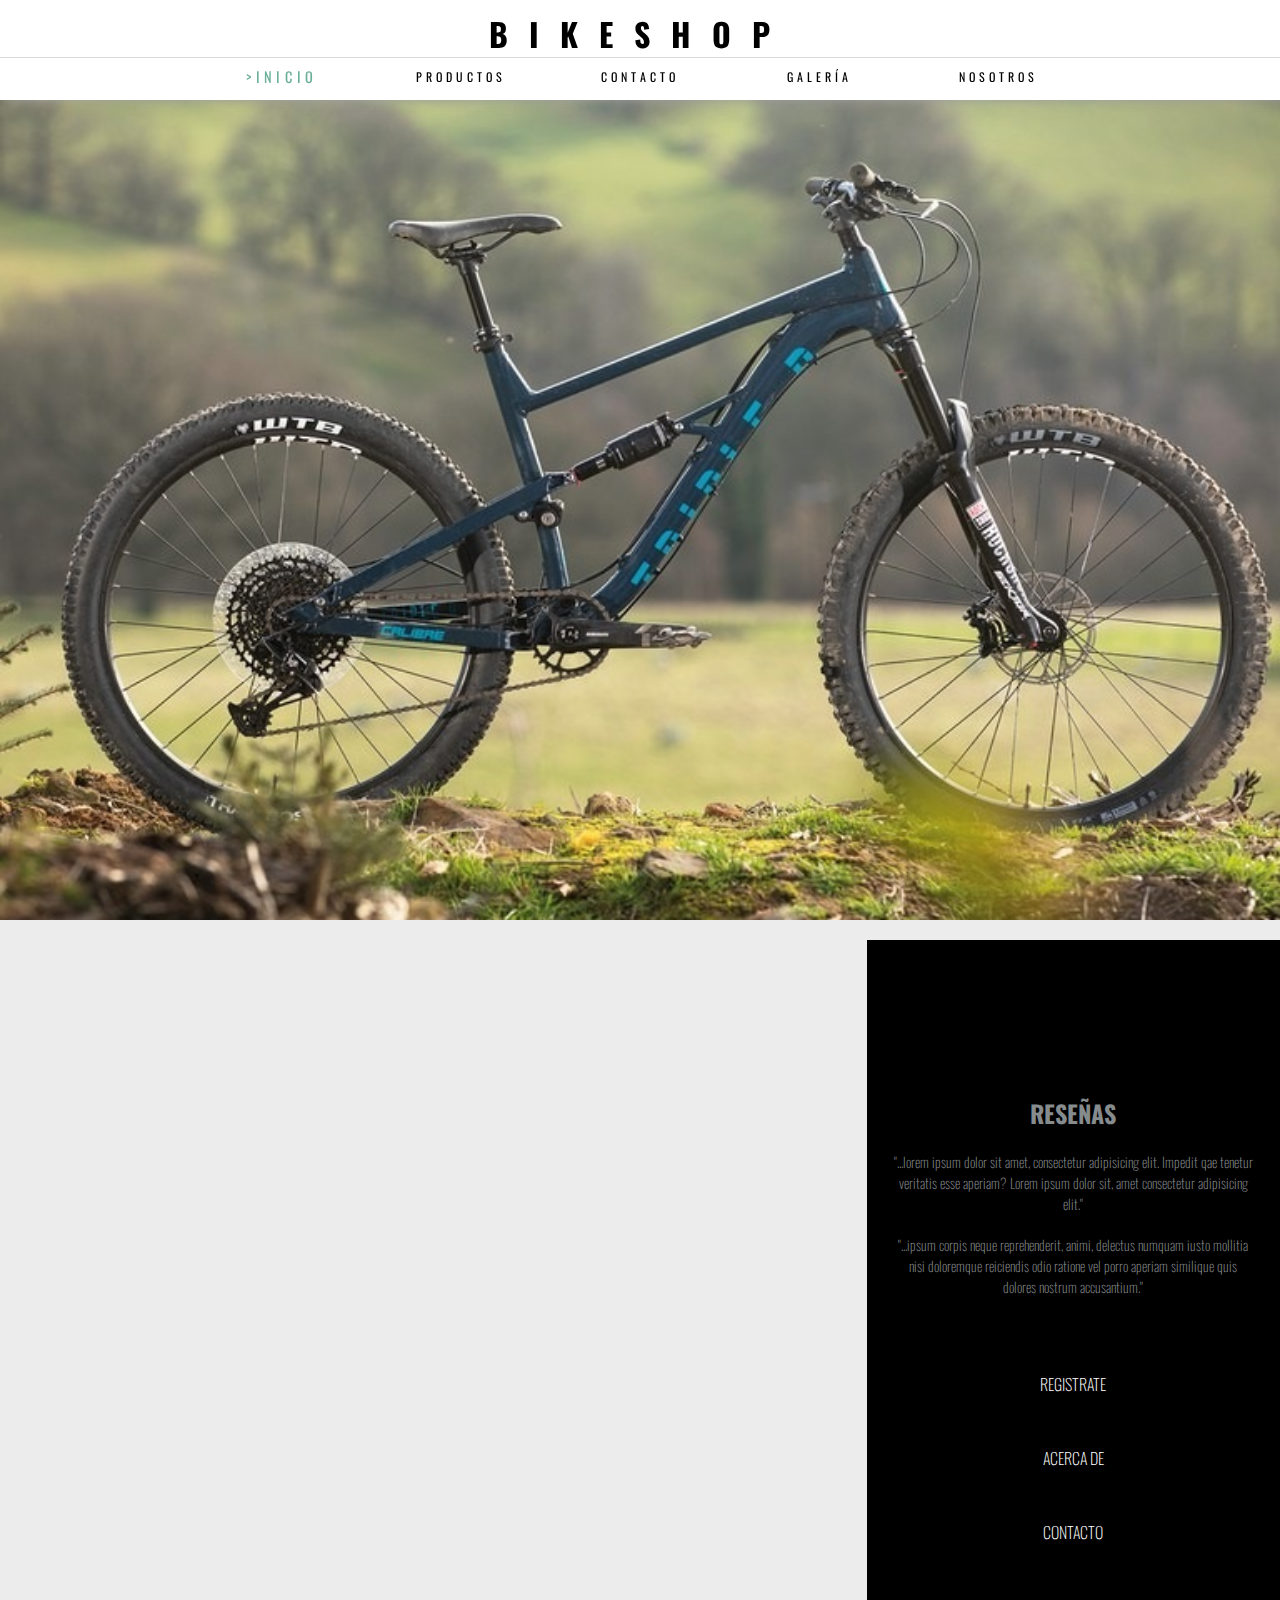
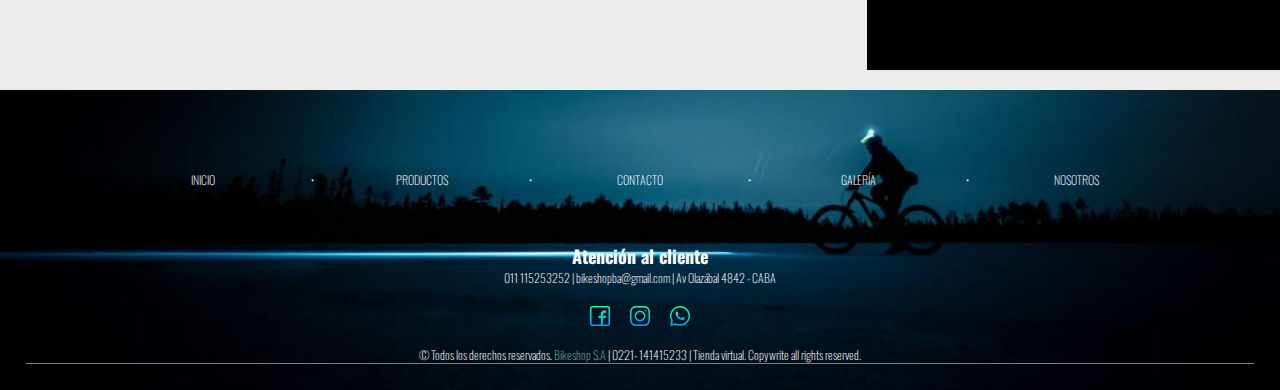
<file: index.html>
<!DOCTYPE html>
<html lang="es">

<head>
	<meta charset="UTF-8" />
	<meta name="viewport" content="width=device-width, initial-scale=1.0" />
	<meta http-equiv="X-UA-Compatible" content="ie=edge" />
	<title>BikeShop - Inicio</title>
	<link rel="stylesheet" href="https://cdn.jsdelivr.net/npm/bootstrap@4.6.1/dist/css/bootstrap.min.css"
		integrity="sha384-zCbKRCUGaJDkqS1kPbPd7TveP5iyJE0EjAuZQTgFLD2ylzuqKfdKlfG/eSrtxUkn" crossorigin="anonymous">
	<link
		href="https://fonts.googleapis.com/css2?family=Merriweather+Sans&family=Oswald&family=Pathway+Gothic+One&family=Poppins:wght@400;700&display=swap"
		rel="stylesheet">
	<link href="https://unpkg.com/aos@2.3.1/dist/aos.css" rel="stylesheet">
	<link rel="stylesheet" href="./css/estilos.css" />
	<meta name="description"
		content="Expertos en ventas y reparación de bicicletas, encontrá el equipo ideal para vos.">
	<meta name="keywords"
		content="BIKESHOP, BICICLETAS DE MONTAÑA, BICICLETAS DE CARRERAS, ACCESORIOS, INDUMENTARIA, EQUIPOS">
</head>

<body>
	<div class="contenedor">
		<header class="header">

			<div class="logo-container">
				<h1 class="logo-titulo">BikeShop</h1>
			</div>
			<div class="mobile-menu">
				<nav class="navbar navbar-expand-md bg-light navbar-light">
					<!-- Brand -->
					<a class="navbar-brand" href="#">BIKESHOP</a>

					<!-- Toggler/collapsibe Button -->
					<button class="navbar-toggler" type="button" data-toggle="collapse"
						data-target="#collapsibleNavbar">
						<span class="navbar-toggler-icon"></span>
					</button>

					<!-- Navbar links -->
					<div class="collapse navbar-collapse" id="collapsibleNavbar">
						<ul class="navbar-nav">
							<li class="nav-item">
								<a class="nav-link" href="./index.html">INICIO</a>
							</li>
							<li class="nav-item">
								<a class="nav-link" href="./secciones/productos.html">PRODUCTOS</a>
							</li>
							<li class="nav-item">
								<a class="nav-link" href="./secciones/contacto.html">CONTACTO</a>
							</li>
							<li class="nav-item">
								<a class="nav-link" href="./secciones/galeria.html">GALERIA</a>
							</li>
							<li class="nav-item">
								<a class="nav-link" href="./secciones/nosotros.html">NOSOTROS</a>
							</li>
						</ul>
					</div>
				</nav>
			</div>

			<nav class="menu">
				<a class="menuselect " href="#">>INICIO</a>
				<a href="secciones/productos.html">PRODUCTOS</a>
				<a href="secciones/contacto.html">CONTACTO</a>
				<a href="secciones/galeria.html">GALERÍA</a>
				<a href="secciones/nosotros.html">NOSOTROS</a>

			</nav>

		</header>

		<article class="destacado">
			<section class= "bg-img"></section>
			
			<div class="brightness">
			
					<h2 class=>DESCUBRE LAS NOVEDADES</h2>
					<h3>TEMPORADA 2022</h3>
					<a href="secciones/productos.html">VER MAS</a>	


			</div>
			
		</article>

		<main class="contenido">
			<article data-aos="fade-right" data-aos-offset="100" data-aos-easing="ease-in-sine" class="articulo">
				<div class="contenedor-imagen">
					<a href="#"><img src="./img/item9.jpg" alt="imagen bicicleta" /></a>
				</div>
				<div class="contenedor-texto">
					<div>
						<h2>
							<a href="#">Bicicletas de montaña</a>
						</h2>
					</div>
					<p>
						Gran variedad de bicicletas de montaña. Explora nuestro catálogo.
					</p>
					<a href="#" class="btn--2">Leer más</a>
				</div>
			</article>

			<article data-aos="fade-right" data-aos-offset="100" data-aos-easing="ease-in-sine" class="articulo">
				<div class="contenedor-imagen">
					<a href="#"><img src="./img/item5.jpg" alt="imagen bicicleta" /></a>
				</div>
				<div class="contenedor-texto">
					<div>
						<h2>
							<a href="#">Productos mas vendidos</a>

						</h2>

					</div>
					<p>
						Mira los productos preferidos de nuestros clientes.
					</p>
					<a href="#" class="btn--2">Leer más</a>
				</div>
			</article>

			<article data-aos="fade-right" data-aos-offset="100" data-aos-easing="ease-in-sine" class="articulo">
				<div class="contenedor-imagen">
					<a href="#"><img src="./img/item4.jpg" alt="imagen bicicleta" /></a>
				</div>
				<div class="contenedor-texto">
					<div>
						<h2>
							<a href="#">Compra segura</a>
						</h2>

					</div>
					<p>
						Lorem ipsum, osorio sit amet cogit knsectetur
						adipisicing lit.
					</p>
					<a href="#" class="btn--2">Leer más</a>
				</div>
			</article>
		</main>

		<aside class="sidebar">
			<div class="acerca-de">
				<img data-aos="flip-left" src="./img/starr.jpg" class="img-reseñas" alt="logo reseñas" />

				<div>
					<h2 class="titulo">RESEÑAS</h2>
					<p class="res1">
						"...lorem ipsum dolor sit amet, consectetur adipisicing elit.
						Impedit qae tenetur veritatis esse aperiam? Lorem ipsum dolor sit, amet consectetur adipisicing
						elit."
					</p>
					<p class="res2">
						"...ipsum corpis neque reprehenderit, animi, delectus numquam iusto mollitia nisi doloremque
						reiciendis odio ratione vel porro aperiam similique quis dolores nostrum accusantium."
					</p>
				</div>
			</div>
			<nav class="menu-sidebar">
				<a href="#">Registrate</a>
				<a href="#">Acerca de</a>
				<a href="#">Contacto</a>
			</nav>
		</aside>

		<footer class="footer">
			<div class="footer-text">
				<p>© Todos los derechos reservados. <a class="span" href="#">Bikeshop S.A</a> | 0221-
					141415233 | Tienda virtual. Copywrite all rights reserved.
				</p>
			</div>

			
			<div class="btn-redes-container">
				<a class="btn-redes" href="#"><img src="./img/facebook.png" alt="facebook" /></a>
				<a class="btn-redes" href="#"><img src="./img/instagram.png" alt="instagram" /></a>
				<a class="btn-redes" href="#"><img src="./img/whatsapp.png" alt="whatsapp" /></a>
			</div>
			<div class="footer-text2">
				<h3 class="footer-text2-titulo">Atención al cliente</h3>
				<p class="footer-text2-info">011 115253252 | bikeshopba@gmail.com | Av Olazábal 4842 - CABA
				</p>

			</div>

			<div class="sitemap-container">
					<a href="#">INICIO</a>
					<a>•</a>
					<a href="secciones/productos.html">PRODUCTOS</a>
					<a>•</a>
					<a href="secciones/contacto.html">CONTACTO</a>
					<a>•</a>
					<a href="secciones/galeria.html">GALERÍA</a>
					<a>•</a>
					<a href="secciones/nosotros.html">NOSOTROS</a>
					
			</div>
			

		</footer>
	</div>




	<script src="https://cdn.jsdelivr.net/npm/jquery@3.5.1/dist/jquery.slim.min.js"
		integrity="sha384-DfXdz2htPH0lsSSs5nCTpuj/zy4C+OGpamoFVy38MVBnE+IbbVYUew+OrCXaRkfj" crossorigin="anonymous">
	</script>
	<script src="https://cdn.jsdelivr.net/npm/popper.js@1.16.1/dist/umd/popper.min.js"
		integrity="sha384-9/reFTGAW83EW2RDu2S0VKaIzap3H66lZH81PoYlFhbGU+6BZp6G7niu735Sk7lN" crossorigin="anonymous">
	</script>
	<script src="https://cdn.jsdelivr.net/npm/bootstrap@4.6.1/dist/js/bootstrap.min.js"
		integrity="sha384-VHvPCCyXqtD5DqJeNxl2dtTyhF78xXNXdkwX1CZeRusQfRKp+tA7hAShOK/B/fQ2" crossorigin="anonymous">
	</script>
	<script src="https://unpkg.com/aos@2.3.1/dist/aos.js"></script>

	<script>
		AOS.init();
	</script>

</body>



</html>
</file>
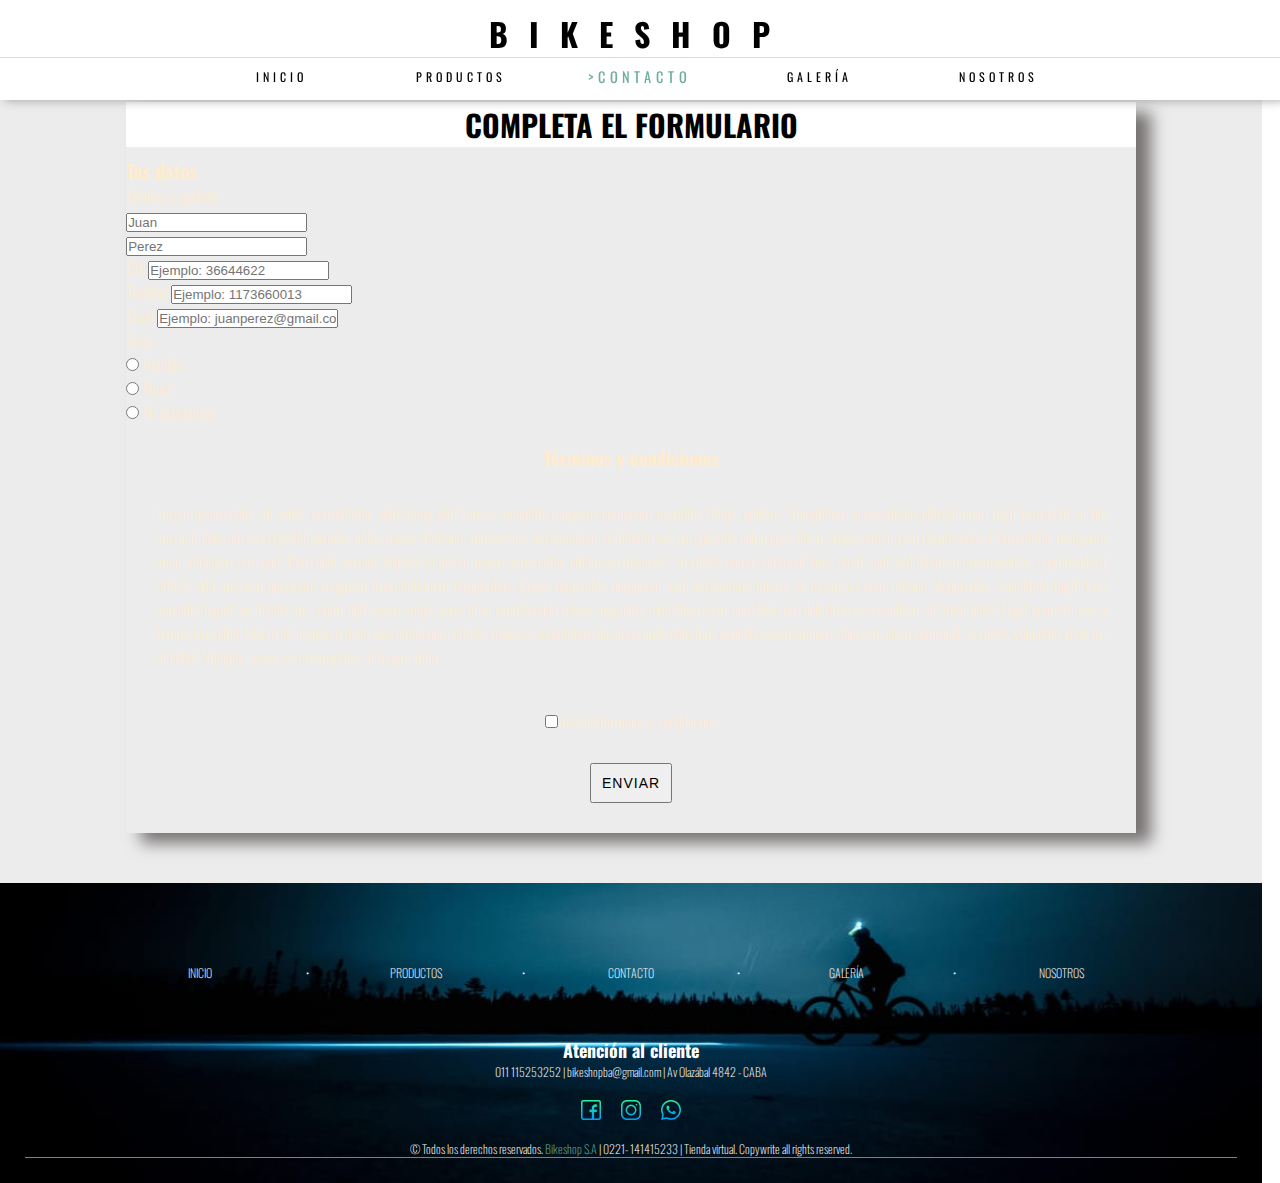
<file: secciones/contacto.html>
<!DOCTYPE html>
<html lang="es">

<head>
	<meta charset="UTF-8" />
	<meta name="viewport" content="width=device-width, initial-scale=1.0" />
	<meta http-equiv="X-UA-Compatible" content="ie=edge" />
	<title>BikeShop - Contacto</title>
	<link rel="stylesheet" href="https://cdn.jsdelivr.net/npm/bootstrap@4.6.1/dist/css/bootstrap.min.css"
		integrity="sha384-zCbKRCUGaJDkqS1kPbPd7TveP5iyJE0EjAuZQTgFLD2ylzuqKfdKlfG/eSrtxUkn" crossorigin="anonymous">
	<link
		href="https://fonts.googleapis.com/css2?family=Merriweather+Sans&family=Oswald&family=Pathway+Gothic+One&family=Poppins:wght@400;700&display=swap"
		rel="stylesheet">
	<link href="https://unpkg.com/aos@2.3.1/dist/aos.css" rel="stylesheet">

	<link rel="stylesheet" href="../css/estilos.css" />
	<meta name="description" content="Expertos en ventas y reparación de bicicletas, encontrá el equipo ideal para vos.">
    <meta name="keywords"  content="BIKESHOP, BICICLETAS DE MONTAÑA, BICICLETAS DE CARRERAS, ACCESORIOS, INDUMENTARIA, EQUIPOS">
</head>

<body>
	<div class="contenedor-contacto">
		<header class="header">

			<div class="logo-container">
				<h1 class="logo-titulo">BikeShop</h1>
			</div>
			<div class="mobile-menu">
				<nav class="navbar navbar-expand-md bg-light navbar-light">
					<!-- Brand -->
					<a class="navbar-brand" href="#">BIKESHOP</a>

					<!-- Toggler/collapsibe Button -->
					<button class="navbar-toggler" type="button" data-toggle="collapse"
						data-target="#collapsibleNavbar">
						<span class="navbar-toggler-icon"></span>
					</button>

					<!-- Navbar links -->
					<div class="collapse navbar-collapse" id="collapsibleNavbar">
						<ul class="navbar-nav">
							<li class="nav-item">
								<a class="nav-link" href="../index.html">INICIO</a>
							</li>
							<li class="nav-item">
								<a class="nav-link" href="productos.html">PRODUCTOS</a>
							</li>
							<li class="nav-item">
								<a class="nav-link" href="#">CONTACTO</a>
							</li>
							<li class="nav-item">
								<a class="nav-link" href="galeria.html">GALERIA</a>
							</li>
							<li class="nav-item">
								<a class="nav-link" href="nosotros.html">NOSOTROS</a>
							</li>
						</ul>
					</div>
				</nav>
			</div>

			<nav class="menu">
				<a href="../index.html">INICIO</a>
				<a href="productos.html">PRODUCTOS</a>
				<a class="menuselect " href="#">>CONTACTO</a>
				<a href="galeria.html">GALERÍA</a>
				<a href="nosotros.html">NOSOTROS</a>

			</nav>

		</header>

		<main class="form-container">
			<div class="container-fluid bg-dark">
				<div class="row">
					<div class="bg-dark col-12">
						<h4 class="titulo-contacto">COMPLETA EL FORMULARIO</h4>
					</div>

					<div class="m-left col-xs-12 col-md-6">
						<h3 class="subtitulo-contacto">Tus datos</h3>

						<form class= "form-input">
							<div class="form-group">
								<label for="formGroupExampleInput">Nombre y apellido</label>
								<div class="row">
									<div class="col">
										<input type="text" class="form-control" placeholder="Juan">
									</div>
									<div class="col">
										<input type="text" class="form-control" placeholder="Perez">
									</div>
								</div>
							</div>
							<div class="form-group">
								<label for="formGroupExampleInput">DNI</label>
								<input type="text" class="form-control" id="formGroupExampleInput"
									placeholder="Ejemplo: 36644622">
							</div>
							<div class="form-group">
								<label for="formGroupExampleInput2">Teléfono</label>
								<input type="text" class="form-control" id="formGroupExampleInput2"
									placeholder="Ejemplo: 1173660013">
							</div>
							<div class="form-group">
								<label for="formGroupExampleInput2">Email</label>
								<input type="text" class="form-control" id="formGroupExampleInput2"
									placeholder="Ejemplo: juanperez@gmail.com">
							</div>
							<div class="selector-sexo">
								<label for="formGroupExampleInput">Sexo</label>
								<div class="custom-control custom-radio">
									<input type="radio" id="customRadio1" name="customRadio"
										class="custom-control-input">
									<label class="custom-control-label" for="customRadio1">Hombre</label>
								</div>
								<div class="custom-control custom-radio">
									<input type="radio" id="customRadio2" name="customRadio"
										class="custom-control-input">
									<label class="custom-control-label" for="customRadio2">Mujer</label>
								</div>
								<div class="custom-control custom-radio">
									<input type="radio" id="customRadio3" name="customRadio"
										class="custom-control-input">
									<label class="custom-control-label" for="customRadio3">No especificar</label>
								</div>

							</div>

						</form>


					</div>
					<div class="m-right col-xs-12 col-md-6">
						<h3 class="titulo-termycond">Términos y condiciones</h3>
						<p class="texto-termycond">Lorem ipsum dolor sit amet, consectetur adipisicing elit. Labore voluptate magnam numquam expedita. Culpa, quidem! Voluptatum accusantium placeat enim fugit provident, ut hic corrupti dolorum nisi repellat pariatur natus minus.
						Ratione, consectetur accusantium architecto aut perspiciatis culpa quas illum, eaque autem rem repudiandae. Consectetur numquam enim similique rem quo! Rem odio eveniet adipisci id ipsam eaque aspernatur nihil esse maiores?
						Veritatis nemo commodi eius, amet sunt sed laborum consequuntur reprehenderit officiis odit aperiam quisquam magnam exercitationem temporibus. Quasi voluptates numquam sunt accusamus totam, ex excepturi cum ratione. Aspernatur, cupiditate fugit!
						Eius sapiente fugiat vel facilis eos, enim odit saepe culpa, quaerat in repudiandae minus magnam, molestiae esse cum laborum doloribus praesentium sit amet alias! Fugit aperiam eos a temporibus nihil!
						Libero illo tempore dicta exercitationem officiis maiores voluptatem ducimus unde doloribus expedita accusantium labore at, illum commodi, veritatis voluptate vitae ex, ut nobis! Voluptas sequi vel consequatur at magni optio.


						</p>
						<div class="checkaceptoterm">
							<div class="custom-control custom-checkbox mr-sm-2">
							<input type="checkbox" class="custom-control-input" id="customControlAutosizing">
							<label class="custom-control-label" for="customControlAutosizing">Acepto términos y
								condiciones</label>
						</div>
						</div>
						
						<div class="boton-enviar">
							<div class="col-auto my-1">
								<button type="submit" class="btn btn-primary">Enviar</button>
							</div>
						</div>
						
					</div>


		</main>


		<footer class="footer">
			<div class="footer-text">
				<p>© Todos los derechos reservados. <a class="span" href="../index.html">Bikeshop S.A</a> | 0221-
					141415233 | Tienda virtual. Copywrite all rights reserved.
				</p>
			</div>

			
			<div class="btn-redes-container">
				<a class="btn-redes" href="#"><img src="../img/facebook.png" alt="facebook" /></a>
				<a class="btn-redes" href="#"><img src="../img/instagram.png" alt="instagram" /></a>
				<a class="btn-redes" href="#"><img src="../img/whatsapp.png" alt="whatsapp" /></a>
			</div>
			<div class="footer-text2">
				<h3 class="footer-text2-titulo">Atención al cliente</h3>
				<p class="footer-text2-info">011 115253252 | bikeshopba@gmail.com | Av Olazábal 4842 - CABA
				</p>

			</div>

			<div class="sitemap-container">
					<a href="../index.html">INICIO</a>
					<a>•</a>
					<a href="../secciones/productos.html">PRODUCTOS</a>
					<a>•</a>
					<a href="#">CONTACTO</a>
					<a>•</a>
					<a href="../secciones/galeria.html">GALERÍA</a>
					<a>•</a>
					<a href="../secciones/nosotros.html">NOSOTROS</a>
					
			</div>
			

		</footer>
	</div>




	<script src="https://cdn.jsdelivr.net/npm/jquery@3.5.1/dist/jquery.slim.min.js"
		integrity="sha384-DfXdz2htPH0lsSSs5nCTpuj/zy4C+OGpamoFVy38MVBnE+IbbVYUew+OrCXaRkfj" crossorigin="anonymous">
	</script>
	<script src="https://cdn.jsdelivr.net/npm/popper.js@1.16.1/dist/umd/popper.min.js"
		integrity="sha384-9/reFTGAW83EW2RDu2S0VKaIzap3H66lZH81PoYlFhbGU+6BZp6G7niu735Sk7lN" crossorigin="anonymous">
	</script>
	<script src="https://cdn.jsdelivr.net/npm/bootstrap@4.6.1/dist/js/bootstrap.min.js"
		integrity="sha384-VHvPCCyXqtD5DqJeNxl2dtTyhF78xXNXdkwX1CZeRusQfRKp+tA7hAShOK/B/fQ2" crossorigin="anonymous">
	</script>
	<script src="https://unpkg.com/aos@2.3.1/dist/aos.js"></script>

	<script>
		AOS.init();
	</script>
</body>



</html>
</file>
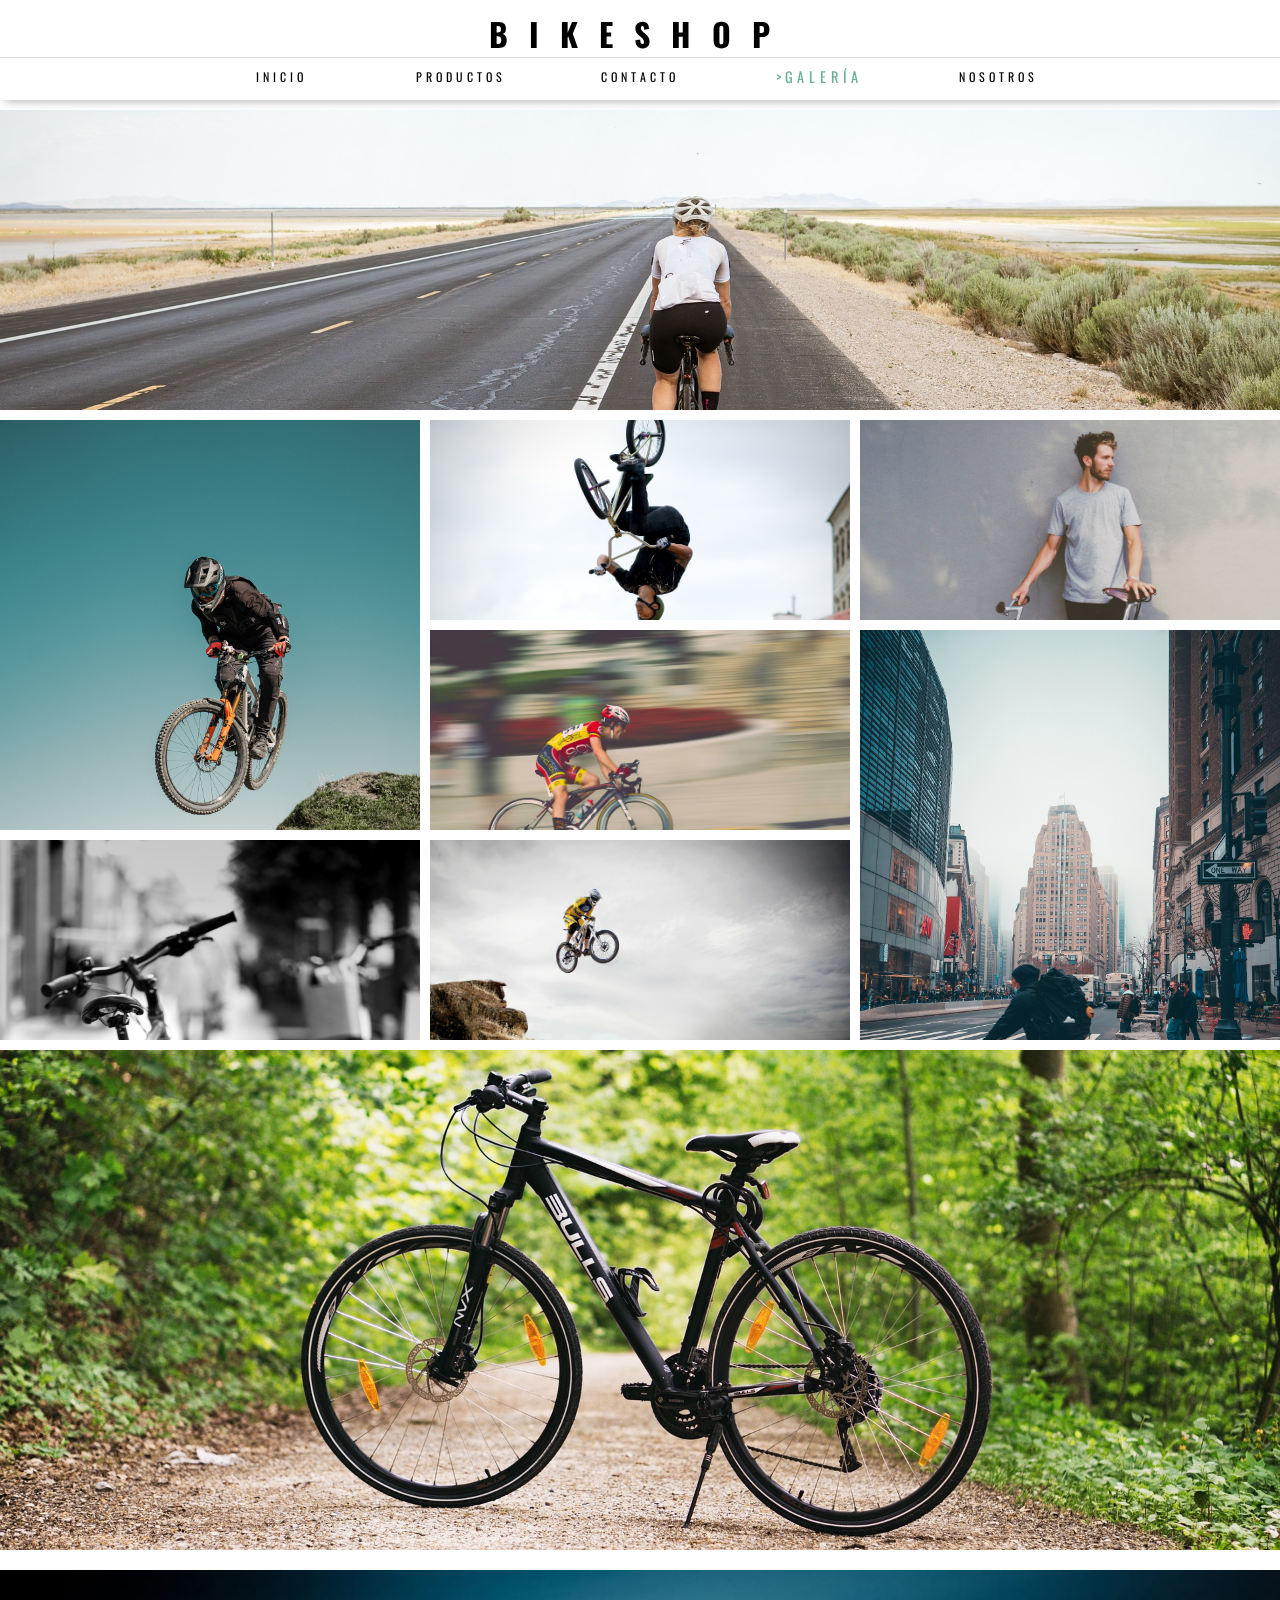
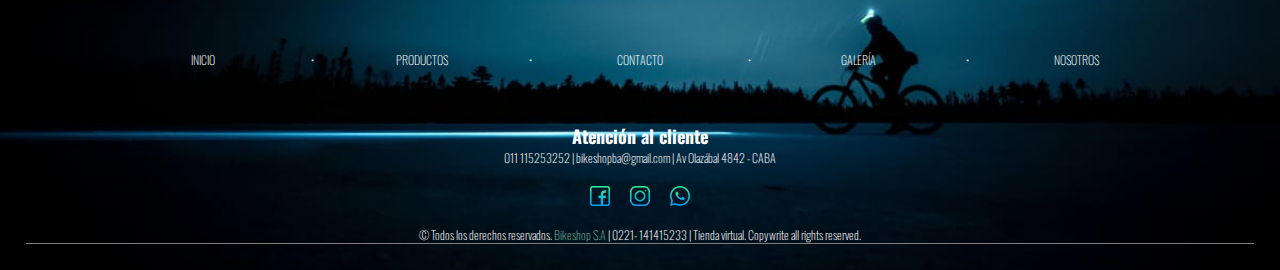
<file: secciones/galeria.html>
<!DOCTYPE html>
<html lang="es">

<head>
	<meta charset="UTF-8" />
	<meta name="viewport" content="width=device-width, initial-scale=1.0" />
	<meta http-equiv="X-UA-Compatible" content="ie=edge" />
	<title>BikeShop - Galería</title>
	<link rel="stylesheet" href="https://cdn.jsdelivr.net/npm/bootstrap@4.6.1/dist/css/bootstrap.min.css" integrity="sha384-zCbKRCUGaJDkqS1kPbPd7TveP5iyJE0EjAuZQTgFLD2ylzuqKfdKlfG/eSrtxUkn" crossorigin="anonymous">
	<link
		href="https://fonts.googleapis.com/css2?family=Merriweather+Sans&family=Oswald&family=Pathway+Gothic+One&family=Poppins:wght@400;700&display=swap"
		rel="stylesheet">
    <link href="https://unpkg.com/aos@2.3.1/dist/aos.css" rel="stylesheet">
	<link rel="stylesheet" href="../css/estilos.css" />
	<meta name="description" content="Expertos en ventas y reparación de bicicletas, encontrá el equipo ideal para vos.">
    <meta name="keywords"  content="BIKESHOP, BICICLETAS DE MONTAÑA, BICICLETAS DE CARRERAS, ACCESORIOS, INDUMENTARIA, EQUIPOS">
</head>

<body>
	<div class="grid-container-galeria">
		<header class="header">
			<div class="logo-container">
				<h1 class="logo-titulo">BikeShop</h1>
			</div>
			<nav class="menu">
				<a href="../index.html">INICIO</a>
				<a href="productos.html">PRODUCTOS</a>
				<a href="contacto.html">CONTACTO</a>
				<a class="menuselect" href="#">>GALERÍA</a>
				<a href="nosotros.html">NOSOTROS</a>

			</nav>
			<div class="mobile-menu">
				<nav class="navbar navbar-expand-md bg-light navbar-light">
					<!-- Brand -->
					<a class="navbar-brand" href="#">BIKESHOP</a>

					<!-- Toggler/collapsibe Button -->
					<button class="navbar-toggler" type="button" data-toggle="collapse"
						data-target="#collapsibleNavbar">
						<span class="navbar-toggler-icon"></span>
					</button>

					<!-- Navbar links -->
					<div class="collapse navbar-collapse" id="collapsibleNavbar">
						<ul class="navbar-nav">
							<li class="nav-item">
								<a class="nav-link" href="../index.html">INICIO</a>
							</li>
							<li class="nav-item">
								<a class="nav-link" href="productos.html">PRODUCTOS</a>
							</li>
							<li class="nav-item">
								<a class="nav-link" href="contacto.html">CONTACTO</a>
							</li>
							<li class="nav-item">
								<a class="nav-link" href="#">GALERIA</a>
							</li>
							<li class="nav-item">
								<a class="nav-link" href="nosotros.html">NOSOTROS</a>
							</li>
						</ul>
					</div>
				</nav>
			</div>
		</header>

		<main class="img-container">
			<a href="" class="item item1"></a>
			<a href="" class="item item2"></a>
			<a href="" class="item item3"></a>
			<a href="" class="item item4"></a>
			<a href="" class="item item5"></a>
			<a href="" class="item item6"></a>
			<a href="" class="item item7"></a>
			<a href="" class="item item8"></a>
			<a href="" class="item item9"></a>


		</main>


		<footer class="footer">
			<div class="footer-text">
				<p>© Todos los derechos reservados. <a class="span" href="../index.html">Bikeshop S.A</a> | 0221-
					141415233 | Tienda virtual. Copywrite all rights reserved.
				</p>
			</div>

			
			<div class="btn-redes-container">
				<a class="btn-redes" href="#"><img src="../img/facebook.png" alt="facebook" /></a>
				<a class="btn-redes" href="#"><img src="../img/instagram.png" alt="instagram" /></a>
				<a class="btn-redes" href="#"><img src="../img/whatsapp.png" alt="whatsapp" /></a>
			</div>
			<div class="footer-text2">
				<h3 class="footer-text2-titulo">Atención al cliente</h3>
				<p class="footer-text2-info">011 115253252 | bikeshopba@gmail.com | Av Olazábal 4842 - CABA
				</p>

			</div>

			<div class="sitemap-container">
					<a href="../index.html">INICIO</a>
					<a>•</a>
					<a href="../secciones/productos.html">PRODUCTOS</a>
					<a>•</a>
					<a href="../secciones/contacto.html">CONTACTO</a>
					<a>•</a>
					<a href="#">GALERÍA</a>
					<a>•</a>
					<a href="../secciones/nosotros.html">NOSOTROS</a>
					
			</div>
			

		</footer>
	</div>




	<script src="https://cdn.jsdelivr.net/npm/jquery@3.5.1/dist/jquery.slim.min.js"
	integrity="sha384-DfXdz2htPH0lsSSs5nCTpuj/zy4C+OGpamoFVy38MVBnE+IbbVYUew+OrCXaRkfj" crossorigin="anonymous">
</script>
<script src="https://cdn.jsdelivr.net/npm/popper.js@1.16.1/dist/umd/popper.min.js"
	integrity="sha384-9/reFTGAW83EW2RDu2S0VKaIzap3H66lZH81PoYlFhbGU+6BZp6G7niu735Sk7lN" crossorigin="anonymous">
</script>
<script src="https://cdn.jsdelivr.net/npm/bootstrap@4.6.1/dist/js/bootstrap.min.js"
	integrity="sha384-VHvPCCyXqtD5DqJeNxl2dtTyhF78xXNXdkwX1CZeRusQfRKp+tA7hAShOK/B/fQ2" crossorigin="anonymous">
</script>
<script src="https://unpkg.com/aos@2.3.1/dist/aos.js"></script>

<script>
	AOS.init();
  </script>
</body>
</html>
</file>
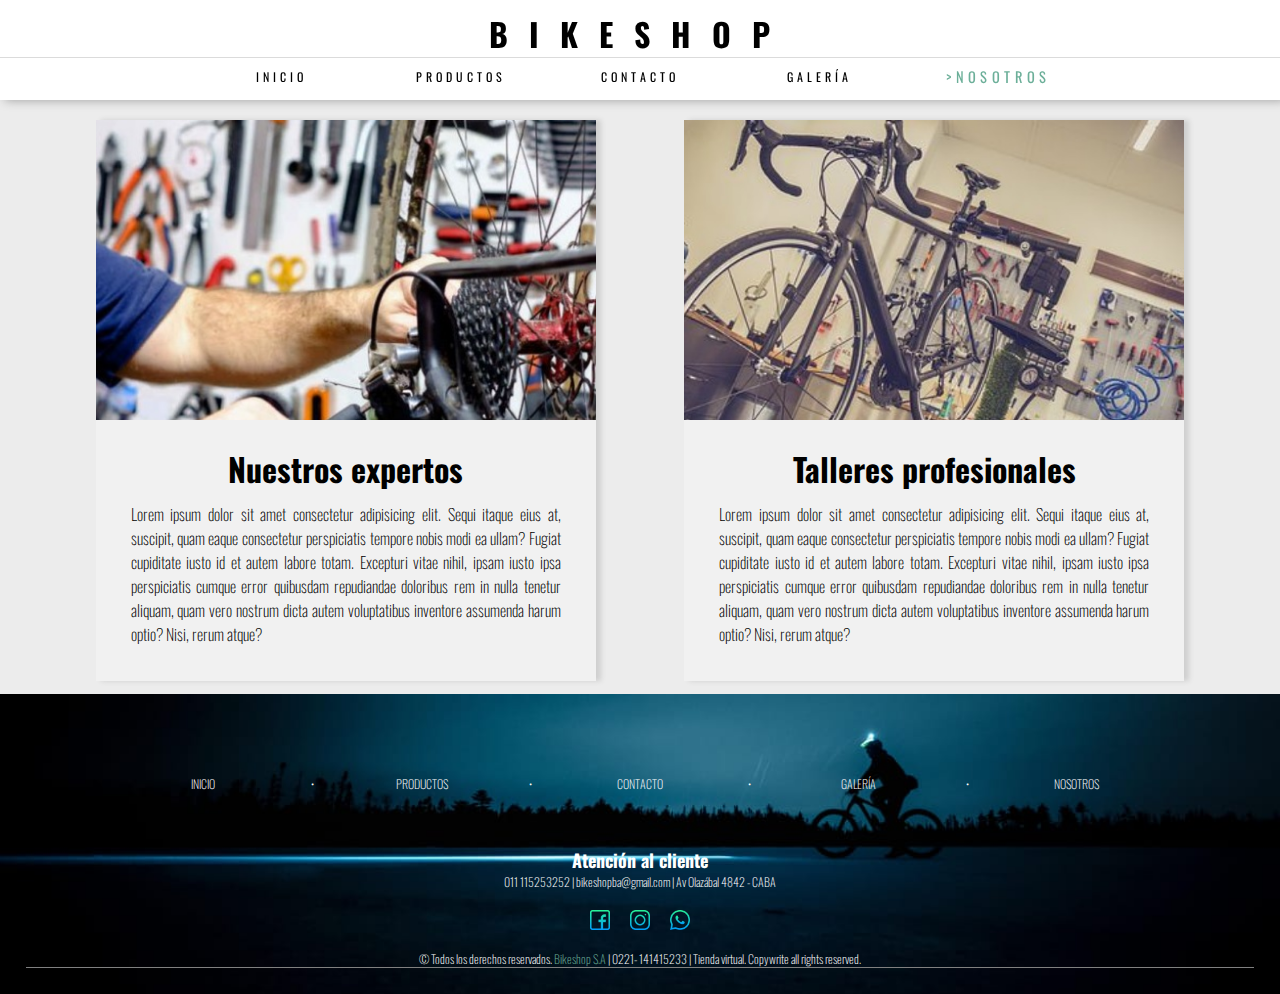
<file: secciones/nosotros.html>
<!DOCTYPE html>
<html lang="es">

<head>
    <meta charset="UTF-8" />
    <meta name="viewport" content="width=device-width, initial-scale=1.0" />
    <meta http-equiv="X-UA-Compatible" content="ie=edge" />
    <title>BikeShop - Nosotros</title>
    <link rel="stylesheet" href="https://cdn.jsdelivr.net/npm/bootstrap@4.6.1/dist/css/bootstrap.min.css"
        integrity="sha384-zCbKRCUGaJDkqS1kPbPd7TveP5iyJE0EjAuZQTgFLD2ylzuqKfdKlfG/eSrtxUkn" crossorigin="anonymous">
    <link
        href="https://fonts.googleapis.com/css2?family=Merriweather+Sans&family=Oswald&family=Pathway+Gothic+One&family=Poppins:wght@400;700&display=swap"
        rel="stylesheet">
    <link href="https://unpkg.com/aos@2.3.1/dist/aos.css" rel="stylesheet">
    <link rel="stylesheet" href="../css/estilos.css" />
    <meta name="description" content="Expertos en ventas y reparación de bicicletas, encontrá el equipo ideal para vos.">
    <meta name="keywords"  content="BIKESHOP, BICICLETAS DE MONTAÑA, BICICLETAS DE CARRERAS, ACCESORIOS, INDUMENTARIA, EQUIPOS">
</head>

<body>
    <div class="contenedor-nosotros">
        <header class="header">

            <div class="logo-container">
                <h1 class="logo-titulo">BikeShop</h1>
            </div>
            <div class="mobile-menu">
                <nav class="navbar navbar-expand-md bg-light navbar-light">
                    <!-- Brand -->
                    <a class="navbar-brand" href="#">BIKESHOP</a>

                    <!-- Toggler/collapsibe Button -->
                    <button class="navbar-toggler" type="button" data-toggle="collapse"
                        data-target="#collapsibleNavbar">
                        <span class="navbar-toggler-icon"></span>
                    </button>

                    <!-- Navbar links -->
                    <div class="collapse navbar-collapse" id="collapsibleNavbar">
                        <ul class="navbar-nav">
                            <li class="nav-item">
                                <a class="nav-link" href="../index.html">INICIO</a>
                            </li>
                            <li class="nav-item">
                                <a class="nav-link" href="productos.html">PRODUCTOS</a>
                            </li>
                            <li class="nav-item">
                                <a class="nav-link" href="contacto.html">CONTACTO</a>
                            </li>
                            <li class="nav-item">
                                <a class="nav-link" href="galeria.html">GALERIA</a>
                            </li>
                            <li class="nav-item">
                                <a class="nav-link" href="#">NOSOTROS</a>
                            </li>
                        </ul>
                    </div>
                </nav>
            </div>

            <nav class="menu">
                <a href="../index.html">INICIO</a>
                <a href="productos.html">PRODUCTOS</a>
                <a href="contacto.html">CONTACTO</a>
                <a href="galeria.html">GALERÍA</a>
                <a class="menuselect" href="#">>NOSOTROS</a>

            </nav>

        </header>

        <main class="main-nosotros">
            <div class="cards-container">
                <div class="card">
                    <div class="img-card-1">

                    </div>
                    <div class="text-card">
                        <h4>
                            Nuestros expertos
                        </h4>
                        <p>
                           Lorem ipsum dolor sit amet consectetur adipisicing elit. Sequi itaque eius at, suscipit, quam eaque consectetur perspiciatis tempore nobis modi ea ullam? Fugiat cupiditate iusto id et autem labore totam.
                           Excepturi vitae nihil, ipsam iusto ipsa perspiciatis cumque error quibusdam repudiandae doloribus rem in nulla tenetur aliquam, quam vero nostrum dicta autem voluptatibus inventore assumenda harum optio? Nisi, rerum atque?
                           
                        </p>
                
                    </div>
                </div>

                <div class="card">
                    <div class="img-card-2">

                    </div>

                    <div class="text-card">
                        <h4>
                            Talleres profesionales
                        </h4>
                        <p>
                           Lorem ipsum dolor sit amet consectetur adipisicing elit. Sequi itaque eius at, suscipit, quam eaque consectetur perspiciatis tempore nobis modi ea ullam? Fugiat cupiditate iusto id et autem labore totam.
                           Excepturi vitae nihil, ipsam iusto ipsa perspiciatis cumque error quibusdam repudiandae doloribus rem in nulla tenetur aliquam, quam vero nostrum dicta autem voluptatibus inventore assumenda harum optio? Nisi, rerum atque?
                          
                        </p>
                
                    </div>
                </div>
            </div>
          


        </main>


        <footer class="footer">
			<div class="footer-text">
				<p>© Todos los derechos reservados. <a class="span" href="../index.html">Bikeshop S.A</a> | 0221-
					141415233 | Tienda virtual. Copywrite all rights reserved.
				</p>
			</div>

			
			<div class="btn-redes-container">
				<a class="btn-redes" href="#"><img src="../img/facebook.png" alt="facebook" /></a>
				<a class="btn-redes" href="#"><img src="../img/instagram.png" alt="instagram" /></a>
				<a class="btn-redes" href="#"><img src="../img/whatsapp.png" alt="whatsapp" /></a>
			</div>
			<div class="footer-text2">
				<h3 class="footer-text2-titulo">Atención al cliente</h3>
				<p class="footer-text2-info">011 115253252 | bikeshopba@gmail.com | Av Olazábal 4842 - CABA
				</p>

			</div>

			<div class="sitemap-container">
					<a href="../index.html">INICIO</a>
					<a>•</a>
					<a href="../secciones/productos.html">PRODUCTOS</a>
					<a>•</a>
					<a href="../secciones/contacto.html">CONTACTO</a>
					<a>•</a>
					<a href="../secciones/galeria.html">GALERÍA</a>
					<a>•</a>
					<a href="#">NOSOTROS</a>
					
			</div>
			

		</footer>
    </div>




<script src="https://cdn.jsdelivr.net/npm/jquery@3.5.1/dist/jquery.slim.min.js"
        integrity="sha384-DfXdz2htPH0lsSSs5nCTpuj/zy4C+OGpamoFVy38MVBnE+IbbVYUew+OrCXaRkfj" crossorigin="anonymous">
    </script>
    <script src="https://cdn.jsdelivr.net/npm/popper.js@1.16.1/dist/umd/popper.min.js"
        integrity="sha384-9/reFTGAW83EW2RDu2S0VKaIzap3H66lZH81PoYlFhbGU+6BZp6G7niu735Sk7lN" crossorigin="anonymous">
    </script>
    <script src="https://cdn.jsdelivr.net/npm/bootstrap@4.6.1/dist/js/bootstrap.min.js"
        integrity="sha384-VHvPCCyXqtD5DqJeNxl2dtTyhF78xXNXdkwX1CZeRusQfRKp+tA7hAShOK/B/fQ2" crossorigin="anonymous">
    </script>
    <script src="https://unpkg.com/aos@2.3.1/dist/aos.js"></script>
    
    <script>
        AOS.init();
      </script>
</body>



</html>
</file>
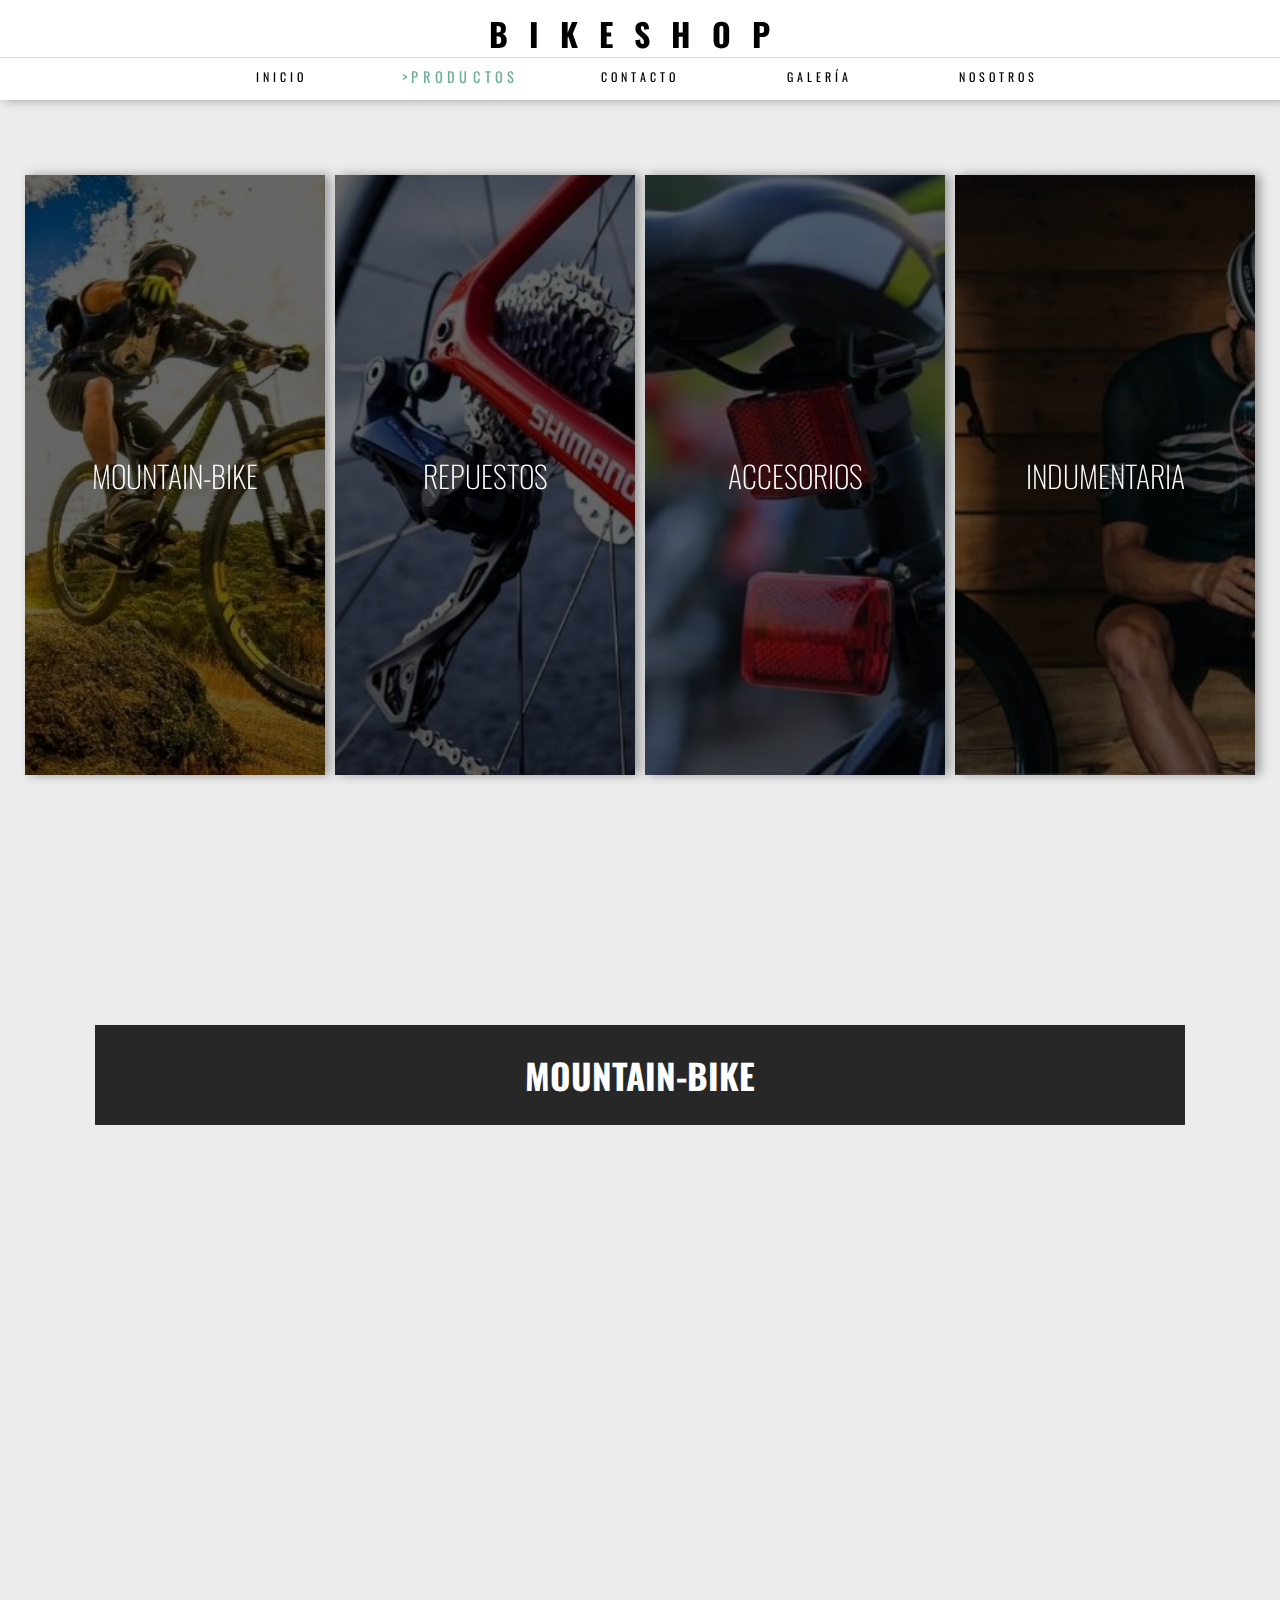
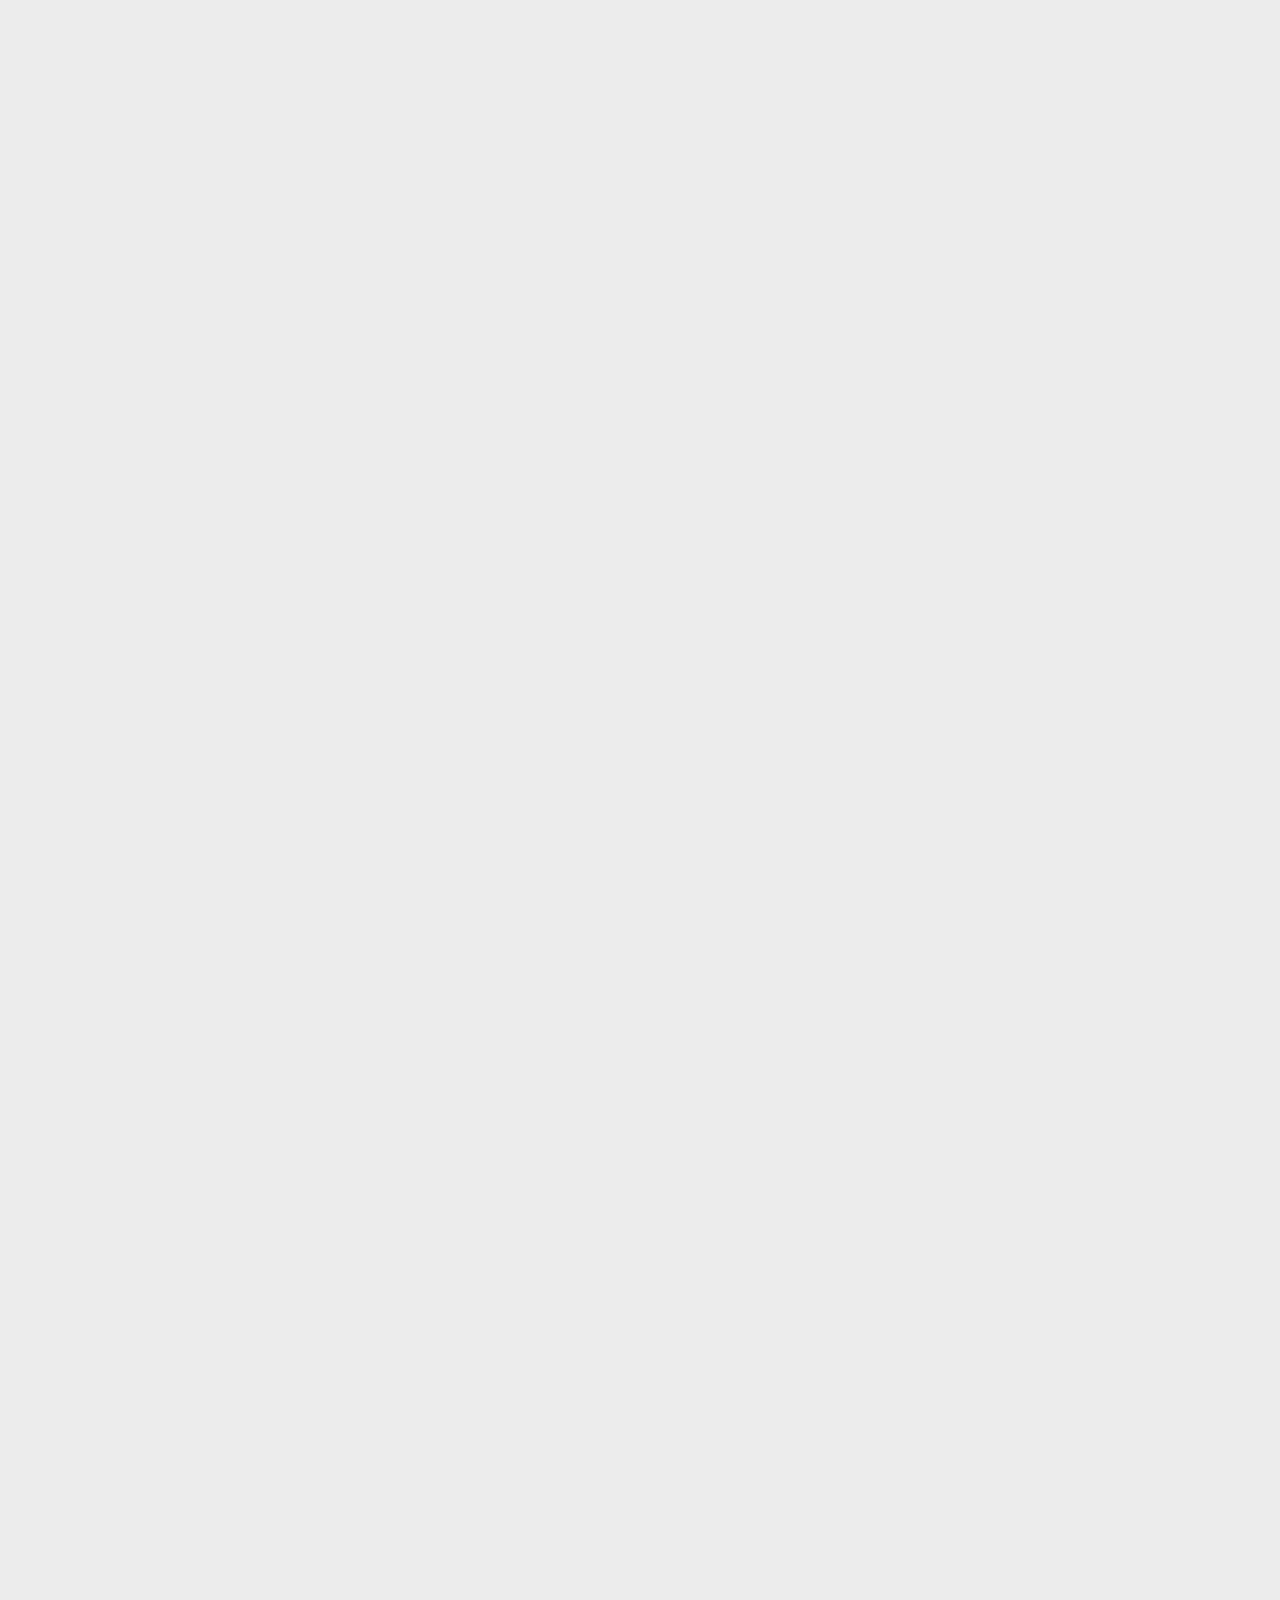
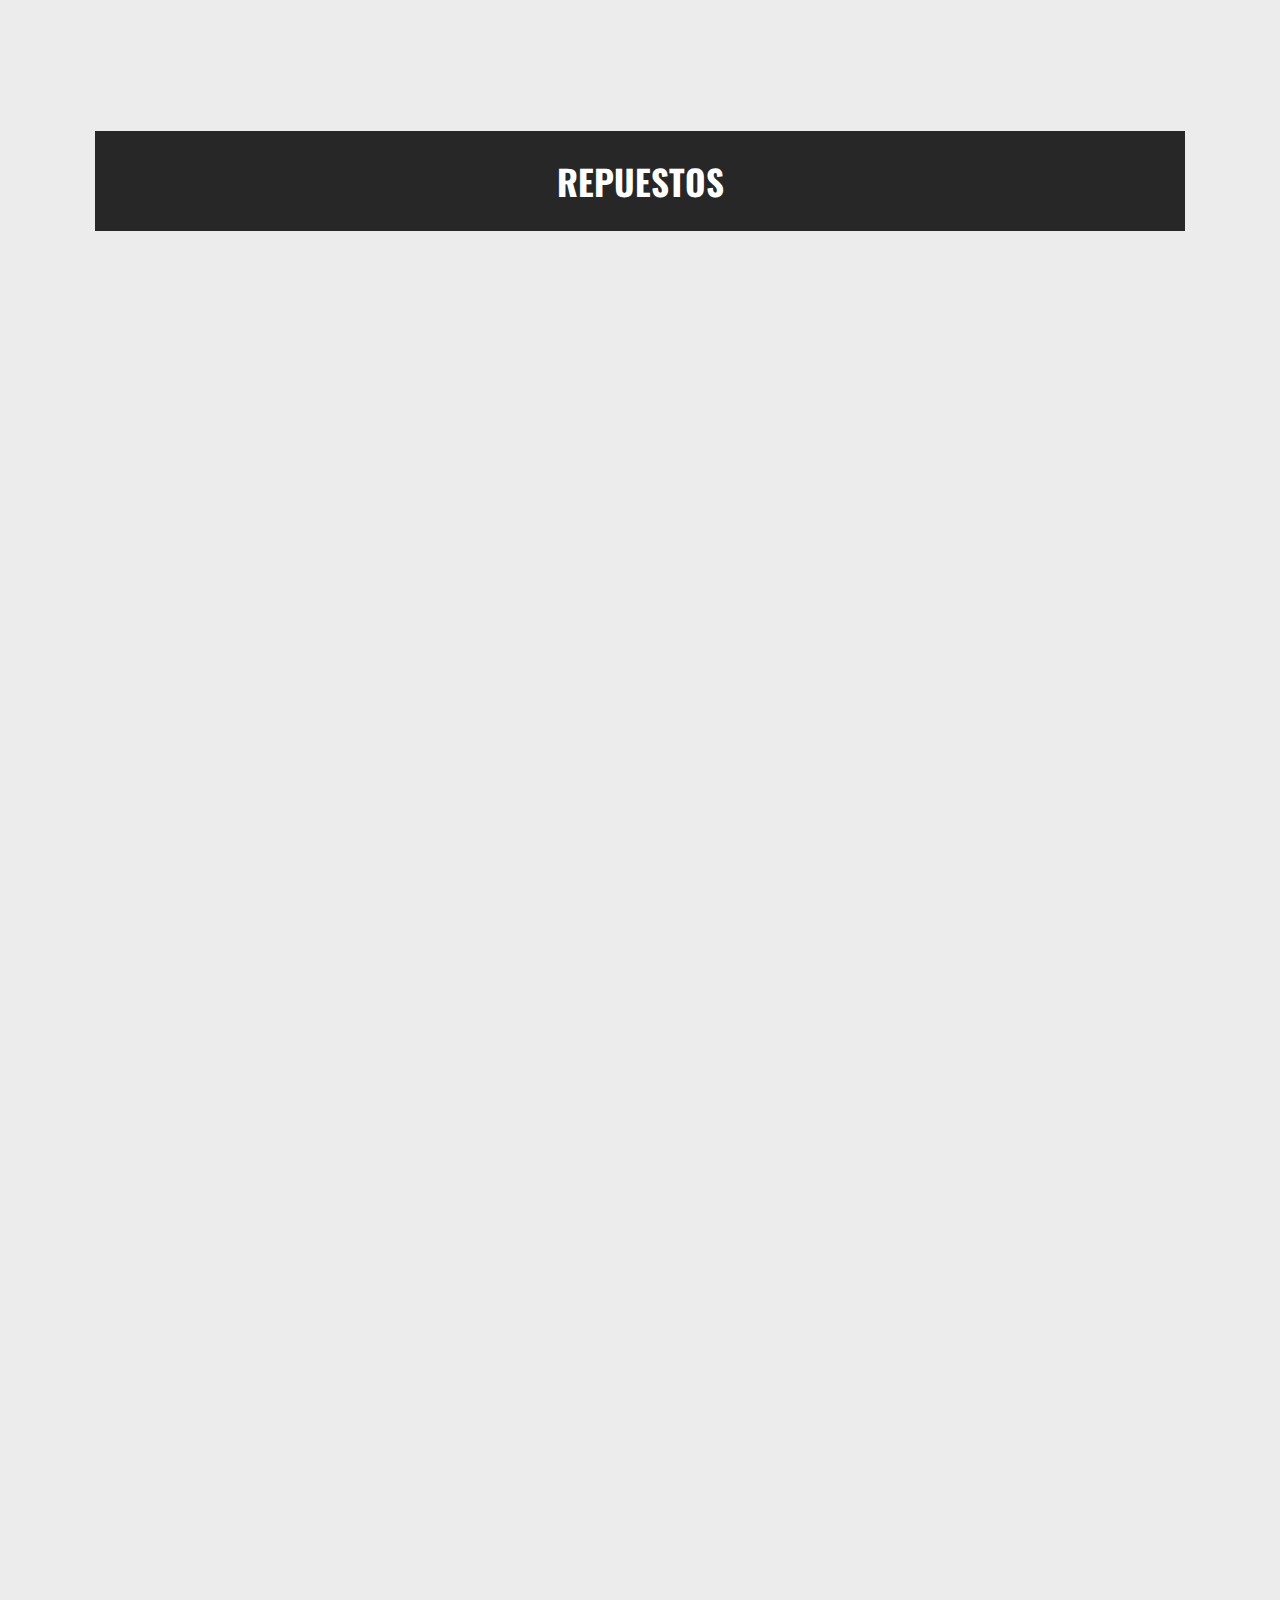
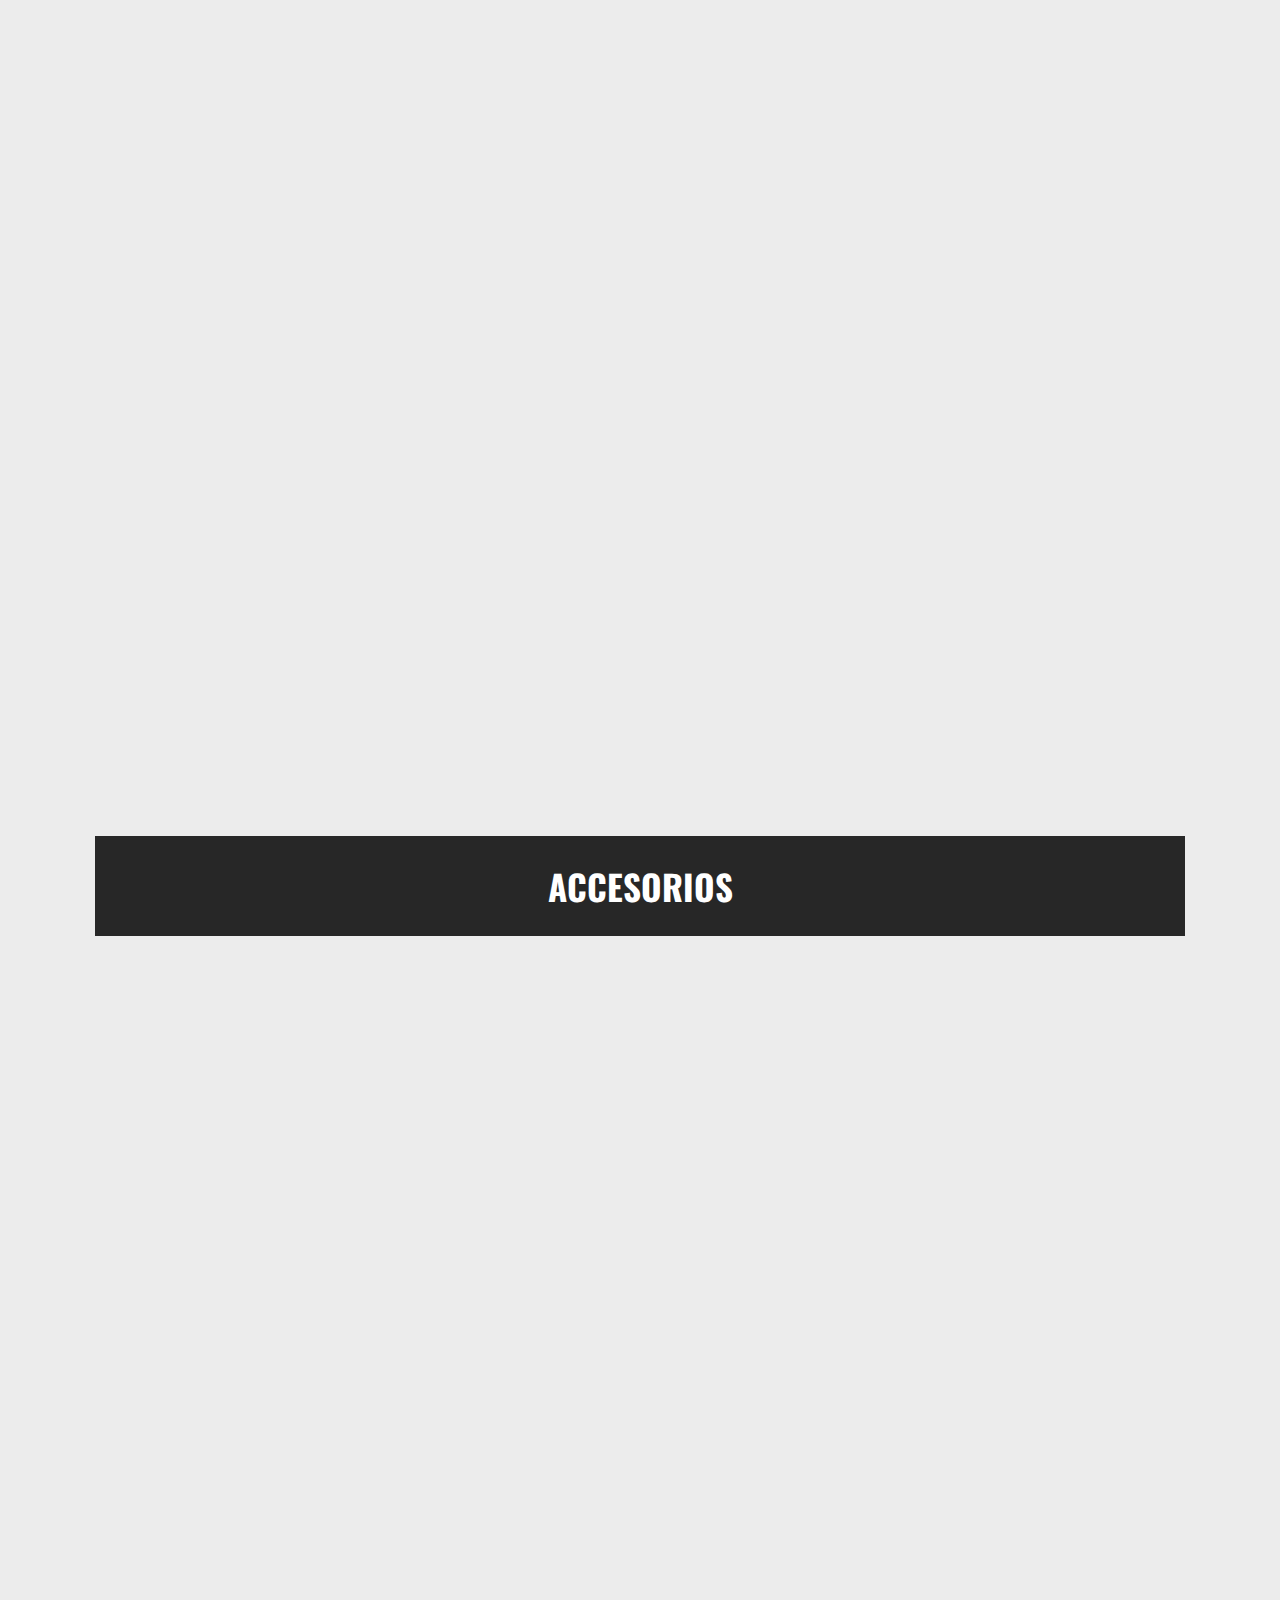
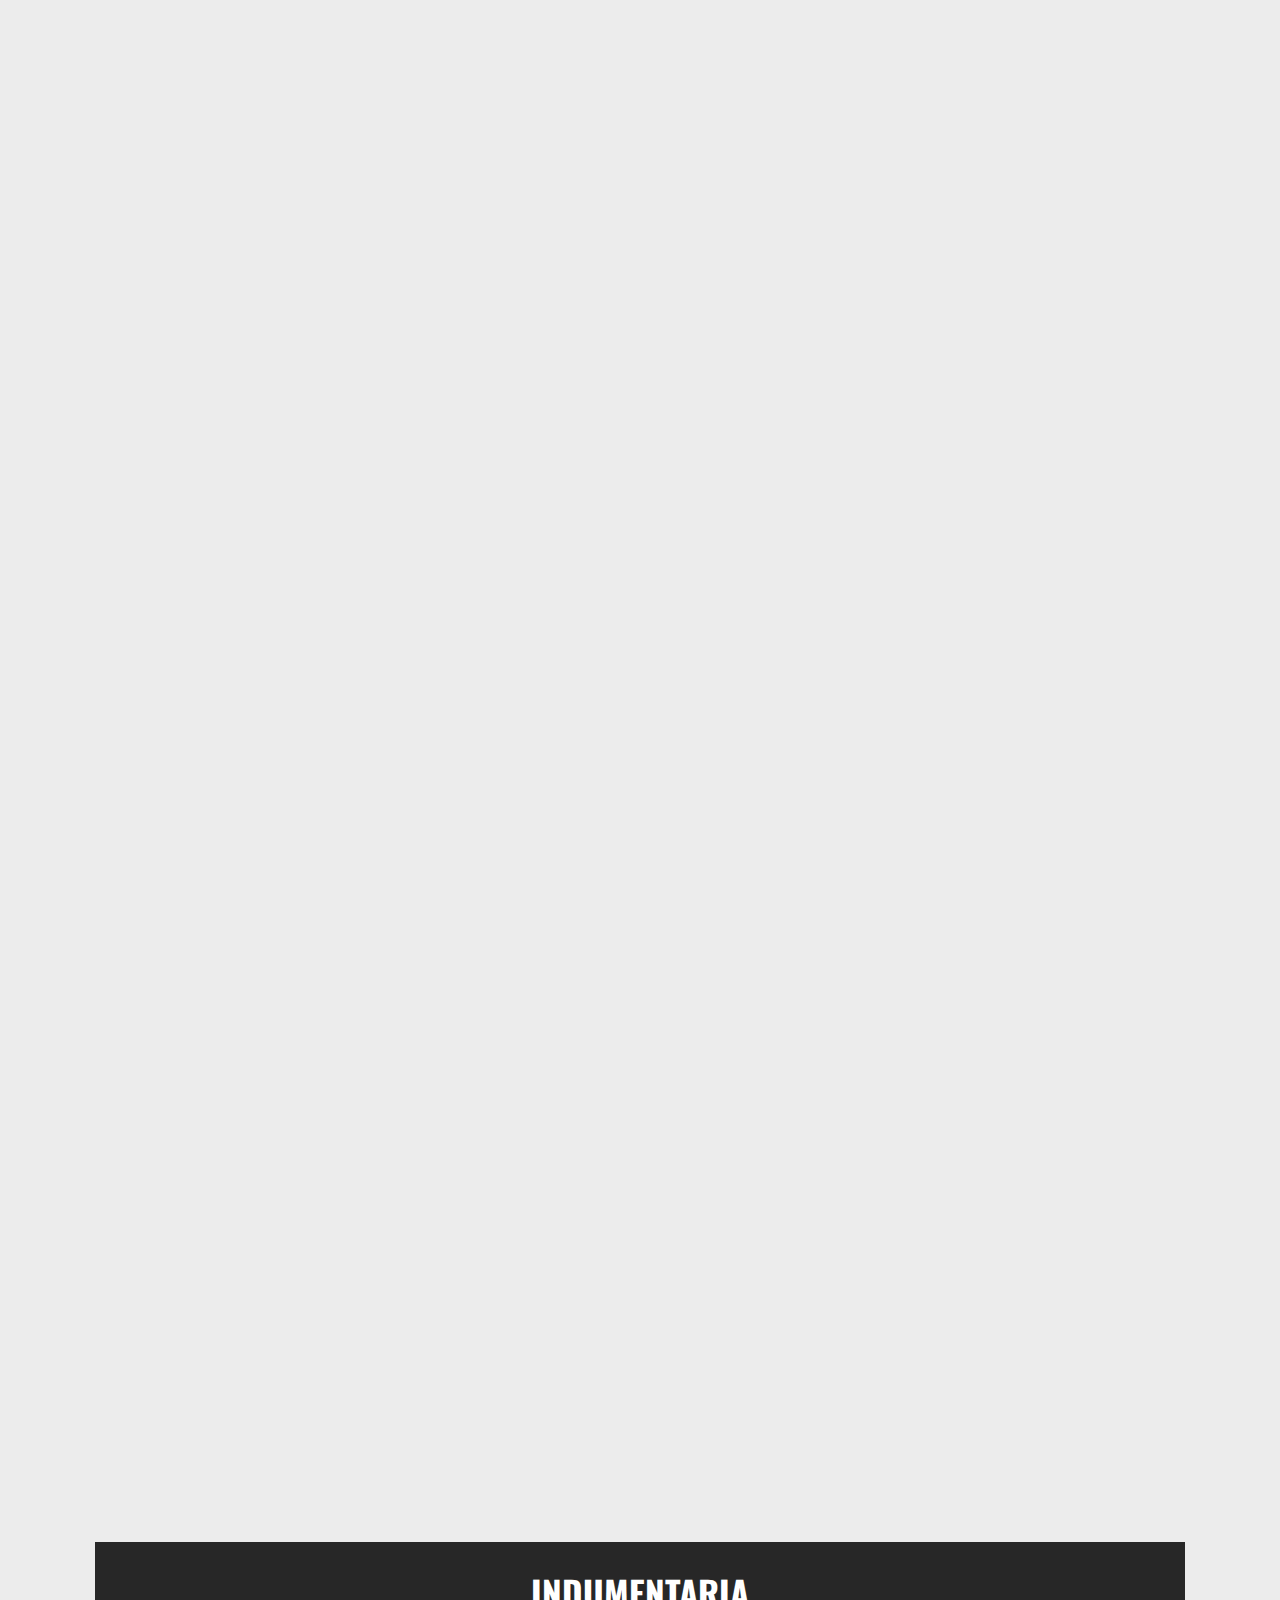
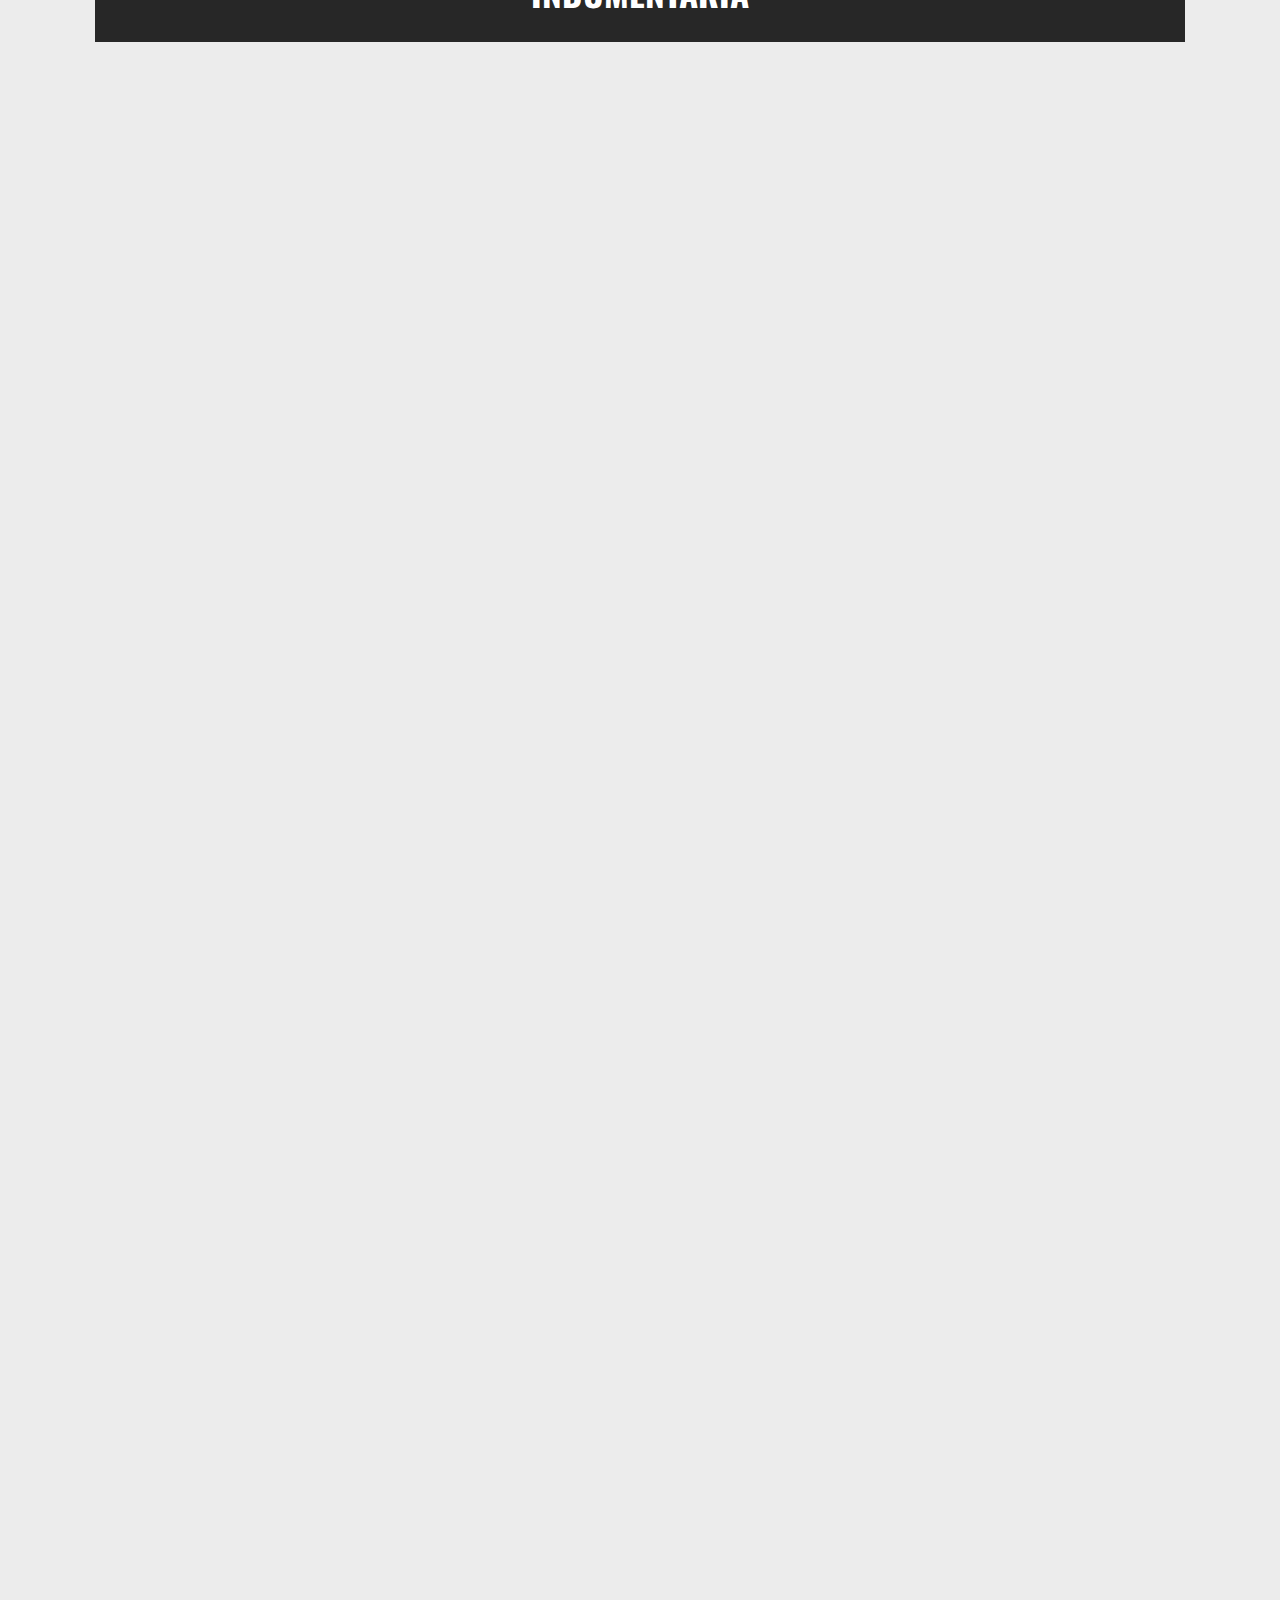
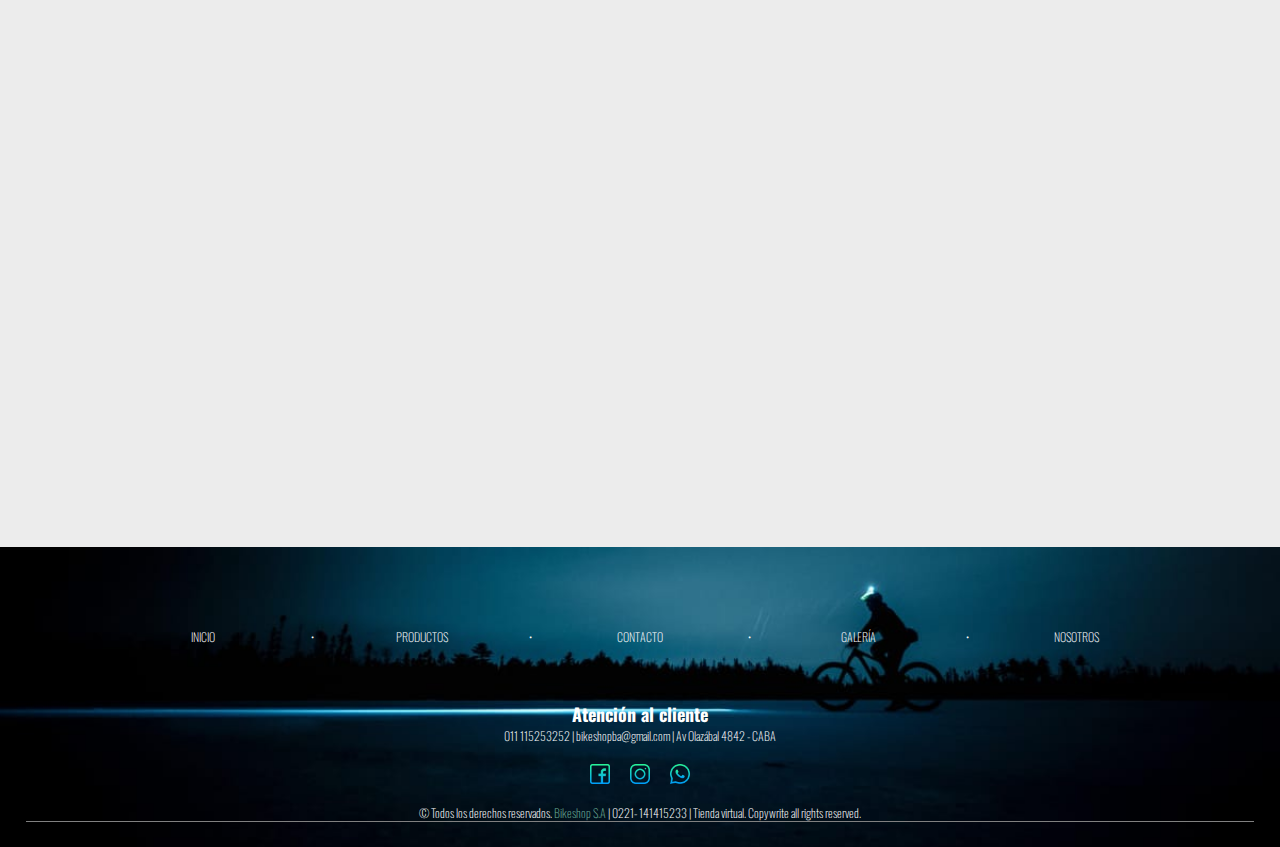
<file: secciones/productos.html>
<!DOCTYPE html>
<html lang="es">

<head>
    <meta charset="UTF-8" />
    <meta name="viewport" content="width=device-width, initial-scale=1.0" />
    <meta http-equiv="X-UA-Compatible" content="ie=edge" />
    <title>BikeShop - Productos</title>
    <link rel="stylesheet" href="https://cdn.jsdelivr.net/npm/bootstrap@4.6.1/dist/css/bootstrap.min.css"
        integrity="sha384-zCbKRCUGaJDkqS1kPbPd7TveP5iyJE0EjAuZQTgFLD2ylzuqKfdKlfG/eSrtxUkn" crossorigin="anonymous">
    <link
        href="https://fonts.googleapis.com/css2?family=Merriweather+Sans&family=Oswald&family=Pathway+Gothic+One&family=Poppins:wght@400;700&display=swap"
        rel="stylesheet">
    <link href="https://unpkg.com/aos@2.3.1/dist/aos.css" rel="stylesheet">
    <link rel="stylesheet" href="../css/estilos.css" />
    <meta name="description"
        content="Expertos en ventas y reparación de bicicletas, encontrá el equipo ideal para vos.">
    <meta name="keywords"
        content="BIKESHOP, BICICLETAS DE MONTAÑA, BICICLETAS DE CARRERAS, ACCESORIOS, INDUMENTARIA, EQUIPOS">
</head>

<body>
    <div class="grid-container-productos">
        <header class="header">
            <div class="logo-container">
                <h1 class="logo-titulo">BikeShop</h1>
            </div>
            <nav class="menu">
                <a href="../index.html">INICIO</a>
                <a class="menuselect" href="#">>PRODUCTOS</a>
                <a href="contacto.html">CONTACTO</a>
                <a href="galeria.html">GALERÍA</a>
                <a href="nosotros.html">NOSOTROS</a>

            </nav>

            <div class="mobile-menu">
                <nav class="navbar navbar-expand-md bg-light navbar-light">
                    <!-- Brand -->
                    <a class="navbar-brand" href="#">BIKESHOP</a>

                    <!-- Toggler/collapsibe Button -->
                    <button class="navbar-toggler" type="button" data-toggle="collapse"
                        data-target="#collapsibleNavbar">
                        <span class="navbar-toggler-icon"></span>
                    </button>

                    <!-- Navbar links -->
                    <div class="collapse navbar-collapse" id="collapsibleNavbar">
                        <ul class="navbar-nav">
                            <li class="nav-item">
                                <a class="nav-link" href="../index.html">INICIO</a>
                            </li>
                            <li class="nav-item">
                                <a class="nav-link" href="#">PRODUCTOS</a>
                            </li>
                            <li class="nav-item">
                                <a class="nav-link" href="contacto.html">CONTACTO</a>
                            </li>
                            <li class="nav-item">
                                <a class="nav-link" href="galeria.html">GALERIA</a>
                            </li>
                            <li class="nav-item">
                                <a class="nav-link" href="nosotros.html">NOSOTROS</a>
                            </li>
                        </ul>
                    </div>
                </nav>
            </div>
        </header>
        <main class="categorias-productos-container">
            <div class="categorias-container">

                <div class="item-cat cat-MTB">
                    <div class="bright">
                        <a href="#MTB" class="item-cat-titulo">MOUNTAIN-BIKE</a>
                    </div>
                </div>

                <div class="item-cat cat-repuestos">
                    <div class="bright">
                        <a href="#REP" class="item-cat-titulo">REPUESTOS</a>
                    </div>
                </div>
                <div class="item-cat cat-accesorios">
                    <div class="bright">
                        <a href="#ACC" class="item-cat-titulo">ACCESORIOS</a>
                    </div>
                </div>
                <div class="item-cat cat-indumentaria">
                    <div class="bright">
                        <a href="#IND" class="item-cat-titulo">INDUMENTARIA</a>
                    </div>
                </div>
            </div>

<!-- *************************************** MTB ******************************************* -->

            <div id="MTB" class="space-intercat"></div>

            <div  class="titulo-cat-container">
                <h2 class="titulo-cat">MOUNTAIN-BIKE</h2>
            </div>


            <section class="productos-container">

                <div data-aos="fade-right" id="MTB" class="item-prod item-MTB-prod1">
                    <div class="item-img-container">
                        <a class="btn-prod" href="/secciones/productos.html">VER PRODUCTO</a>
                    </div>
                    <div class="item-desc-container">
                        <h4>MTB Cube Attention 29"</h4>
                        <h5>Shimano Deore XT 30 3x9</h5>
                        <h6>$550.000 ARS</h6>
                        <a href="" class="btn-prod2">+ Agregar al carrito</a>
                    </div>
                </div>

                <div data-aos="fade-right" class="item-prod item-MTB-prod2">
                    <div class="item-img-container">
                        <a class="btn-prod" href="/secciones/productos.html">VER PRODUCTO</a>
                    </div>
                    <div class="item-desc-container">
                        <h4>MTB Cube Ghost 29"</h4>
                        <h5>Shimano Deore 2x12</h5>
                        <h6>$450.000 ARS</h6>
                        <a href="" class="btn-prod2">+ Agregar al carrito</a>
                    </div>
                </div>

                <div data-aos="fade-right" class="item-prod item-MTB-prod3">
                    <div class="item-img-container">
                        <a class="btn-prod" href="/secciones/productos.html">VER PRODUCTO</a>
                    </div>
                    <div class="item-desc-container">
                        <h4>MTB Cube Ghost 27.5"</h4>
                        <h5>Shimano Deore XT 3x10</h5>
                        <h6>$499.000 ARS</h6>
                        <a href="" class="btn-prod2">+ Agregar al carrito</a>
                    </div>
                </div>

                <div data-aos="fade-right" class="item-prod item-MTB-prod4">
                    <div class="item-img-container">
                        <a class="btn-prod" href="/secciones/productos.html">VER PRODUCTO</a>
                    </div>
                    <div class="item-desc-container">
                        <h4>MTB Cube Aim 29"</h4>
                        <h5>Shimano XTR 2x15</h5>
                        <h6>$580.000 ARS</h6>
                        <a href="" class="btn-prod2">+ Agregar al carrito</a>
                    </div>
                </div>

                <div data-aos="fade-right" class="item-prod item-MTB-prod5">
                    <div class="item-img-container">
                        <a class="btn-prod" href="/secciones/productos.html">VER PRODUCTO</a>
                    </div>
                    <div class="item-desc-container">
                        <h4>MTB Cube Reaction 29"</h4>
                        <h5>Shimano Deore XT 2x12</h5>
                        <h6>$530.000 ARS</h6>
                        <a href="" class="btn-prod2">+ Agregar al carrito</a>
                    </div>
                </div>


                <div data-aos="fade-right" class="item-prod item-MTB-prod6">
                    <div class="item-img-container">
                        <a class="btn-prod" href="/secciones/productos.html">VER PRODUCTO</a>
                    </div>
                    <div class="item-desc-container">
                        <h4>MTB Cube Attention 27.5"</h4>
                        <h5>Shimano Deore XT 2x12</h5>
                        <h6>$480.000 ARS</h6>
                        <a href="" class="btn-prod2">+ Agregar al carrito</a>
                    </div>
                </div>

                <div data-aos="fade-right" class="item-prod item-MTB-prod7">
                    <div class="item-img-container">
                        <a class="btn-prod" href="/secciones/productos.html">VER PRODUCTO</a>
                    </div>
                    <div class="item-desc-container">
                        <h4>MTB Ghost Light 29"</h4>
                        <h5>Shimano Deore XT 1x10</h5>
                        <h6>$470.000 ARS</h6>
                        <a href="" class="btn-prod2">+ Agregar al carrito</a>
                    </div>
                </div>

                <div data-aos="fade-right" class="item-prod item-MTB-prod8">
                    <div class="item-img-container">
                        <a class="btn-prod" href="/secciones/productos.html">VER PRODUCTO</a>
                    </div>
                    <div class="item-desc-container">
                        <h4>MTB Cube Ghost 29"</h4>
                        <h5>Shimano Deore 2x12</h5>
                        <h6>$450.000 ARS</h6>
                        <a href="" class="btn-prod2">+ Agregar al carrito</a>
                    </div>
                </div>

                <div data-aos="fade-right" class="item-prod item-MTB-prod9">
                    <div class="item-img-container">
                        <a class="btn-prod" href="/secciones/productos.html">VER PRODUCTO</a>
                    </div>
                    <div class="item-desc-container">
                        <h4>MTB Ghost Prime 29"</h4>
                        <h5>Shimano Deore 2x1</h5>
                        <h6>$490.000 ARS</h6>
                        <a href="" class="btn-prod2">+ Agregar al carrito</a>
                    </div>
                </div>

                <div data-aos="fade-right" class="item-prod item-MTB-prod10">
                    <div class="item-img-container">
                        <a class="btn-prod" href="/secciones/productos.html">VER PRODUCTO</a>
                    </div>
                    <div class="item-desc-container">
                        <h4>MTB Cube Attention 27.5"</h4>
                        <h5>Shimano Deore 3x9</h5>
                        <h6>$470.000 ARS</h6>
                        <a href="" class="btn-prod2">+ Agregar al carrito</a>
                    </div>
                </div>

                <div data-aos="fade-right" class="item-prod item-MTB-prod11">
                    <div class="item-img-container">
                        <a class="btn-prod" href="/secciones/productos.html">VER PRODUCTO</a>
                    </div>
                    <div class="item-desc-container">
                        <h4>MTB Cube Reaction 29"</h4>
                        <h5>Shimano Deore XT 3x10</h5>
                        <h6>$530.000 ARS</h6>
                        <a href="" class="btn-prod2">+ Agregar al carrito</a>
                    </div>
                </div>

                <div data-aos="fade-right" class="item-prod item-MTB-prod12">
                    <div class="item-img-container">
                        <a class="btn-prod" href="/secciones/productos.html">VER PRODUCTO</a>
                    </div>
                    <div class="item-desc-container">
                        <h4>MTB Cube Aim 29"</h4>
                        <h5>Shimano Deore 1x12</h5>
                        <h6>$495.000 ARS</h6>
                        <a href="" class="btn-prod2">+ Agregar al carrito</a>
                    </div>
                </div>

            </section>


<!-- *************************************** REPUESTOS ******************************************* -->

            <div id="REP" class="space-intercat"></div>

            <div class="titulo-cat-container">
                <h2 class="titulo-cat">REPUESTOS</h2>
            </div>

            <section class="productos-container">

                <div data-aos="fade-right" class="item-prod item-repuestos-prod1">
                    <div class="item-img-container">
                        <a class="btn-prod" href="/secciones/productos.html">VER PRODUCTO</a>
                    </div>
                    <div class="item-desc-container">
                        <h4>Kit Shimano Altus</h4>
                        <h5>Cassette x9 + Desc. Tras + Cadena</h5>
                        <h6>$18.000 ARS</h6>
                        <a href="" class="btn-prod2">+ Agregar al carrito</a>
                    </div>
                </div>

                <div data-aos="fade-right" class="item-prod item-repuestos-prod2">
                    <div class="item-img-container">
                        <a class="btn-prod" href="/secciones/productos.html">VER PRODUCTO</a>
                    </div>
                    <div class="item-desc-container">
                        <h4>Kit Shimano Acera</h4>
                        <h5> 3x10 + Palanca + Cadena</h5>
                        <h6>$20.000 ARS</h6>
                        <a href="" class="btn-prod2">+ Agregar al carrito</a>
                    </div>
                </div>

                <div data-aos="fade-right" class="item-prod item-repuestos-prod3">
                    <div class="item-img-container">
                        <a class="btn-prod" href="/secciones/productos.html">VER PRODUCTO</a>
                    </div>
                    <div class="item-desc-container">
                        <h4>Kit Shimano Deore</h4>
                        <h5>3x10 + Shifter + Frenos + Cadena</h5>
                        <h6>$24.000 ARS</h6>
                        <a href="" class="btn-prod2">+ Agregar al carrito</a>
                    </div>
                </div>

                <div data-aos="fade-right" class="item-prod item-repuestos-prod4">
                    <div class="item-img-container">
                        <a class="btn-prod" href="/secciones/productos.html">VER PRODUCTO</a>
                    </div>
                    <div class="item-desc-container">
                        <h4>Kit Shimano Acera</h4>
                        <h5> 3x10 + Palanca + Cadena</h5>
                        <h6>$20.000 ARS</h6>
                        <a href="" class="btn-prod2">+ Agregar al carrito</a>
                    </div>
                </div>

                <div data-aos="fade-right" class="item-prod item-repuestos-prod5">
                    <div class="item-img-container">
                        <a class="btn-prod" href="/secciones/productos.html">VER PRODUCTO</a>
                    </div>
                    <div class="item-desc-container">
                        <h4>Kit Shimano Deore</h4>
                        <h5>3x10 + Shifter + Frenos + Cadena</h5>
                        <h6>$24.000 ARS</h6>
                        <a href="" class="btn-prod2">+ Agregar al carrito</a>
                    </div>
                </div>


                <div data-aos="fade-right" class="item-prod item-repuestos-prod6">
                    <div class="item-img-container">
                        <a class="btn-prod" href="/secciones/productos.html">VER PRODUCTO</a>
                    </div>
                    <div class="item-desc-container">
                        <h4>Kit Shimano Altus</h4>
                        <h5>Cassette x9 + Desc. Tras + Cadena</h5>
                        <h6>$18.000 ARS</h6>
                        <a href="" class="btn-prod2">+ Agregar al carrito</a>
                    </div>
                </div>

                <div data-aos="fade-right" class="item-prod item-repuestos-prod7">
                    <div class="item-img-container">
                        <a class="btn-prod" href="/secciones/productos.html">VER PRODUCTO</a>
                    </div>
                    <div class="item-desc-container">
                        <h4>Kit Shimano Deore</h4>
                        <h5>3x10 + Shifter + Frenos + Cadena</h5>
                        <h6>$24.000 ARS</h6>
                        <a href="" class="btn-prod2">+ Agregar al carrito</a>
                    </div>
                </div>

                <div data-aos="fade-right" class="item-prod item-repuestos-prod8">
                    <div class="item-img-container">
                        <a class="btn-prod" href="/secciones/productos.html">VER PRODUCTO</a>
                    </div>
                    <div class="item-desc-container">
                        <h4>Kit Shimano Altus</h4>
                        <h5>Cassette x9 + Desc. Tras + Cadena</h5>
                        <h6>$18.000 ARS</h6>
                        <a href="" class="btn-prod2">+ Agregar al carrito</a>
                    </div>
                </div>

                <div data-aos="fade-right" class="item-prod item-repuestos-prod9">
                    <div class="item-img-container">
                        <a class="btn-prod" href="/secciones/productos.html">VER PRODUCTO</a>
                    </div>
                    <div class="item-desc-container">
                        <h4>Kit Shimano Acera</h4>
                        <h5> 3x10 + Palanca + Cadena</h5>
                        <h6>$20.000 ARS</h6>
                        <a href="" class="btn-prod2">+ Agregar al carrito</a>
                    </div>
                </div>

                <div data-aos="fade-right" class="item-prod item-repuestos-prod10">
                    <div class="item-img-container">
                        <a class="btn-prod" href="/secciones/productos.html">VER PRODUCTO</a>
                    </div>
                    <div class="item-desc-container">
                        <h4>Kit Shimano Acera</h4>
                        <h5> 3x10 + Palanca + Cadena</h5>
                        <h6>$20.000 ARS</h6>
                        <a href="" class="btn-prod2">+ Agregar al carrito</a>
                    </div>
                </div>

                <div data-aos="fade-right" class="item-prod item-repuestos-prod11">
                    <div class="item-img-container">
                        <a class="btn-prod" href="/secciones/productos.html">VER PRODUCTO</a>
                    </div>
                    <div class="item-desc-container">
                        <h4>Kit Shimano Altus</h4>
                        <h5>Cassette x9 + Desc. Tras + Cadena</h5>
                        <h6>$18.000 ARS</h6>
                        <a href="" class="btn-prod2">+ Agregar al carrito</a>
                    </div>
                </div>

                <div data-aos="fade-right" class="item-prod item-repuestos-prod12">
                    <div class="item-img-container">
                        <a class="btn-prod" href="/secciones/productos.html">VER PRODUCTO</a>
                    </div>
                    <div class="item-desc-container">
                        <h4>Kit Shimano Deore</h4>
                        <h5>3x10 + Shifter + Frenos + Cadena</h5>
                        <h6>$24.000 ARS</h6>
                        <a href="" class="btn-prod2">+ Agregar al carrito</a>
                    </div>
                </div>

            </section>
<!-- *************************************** ACCESORIOS ******************************************* -->
            <div id="ACC" class="space-intercat"></div>

            <div class="titulo-cat-container">
                <h2 class="titulo-cat">ACCESORIOS</h2>
            </div>


            <section class="productos-container">

                <div data-aos="fade-right" class="item-prod item-accesorios-prod1">
                    <div class="item-img-container">
                        <a class="btn-prod" href="/secciones/productos.html">VER PRODUCTO</a>
                    </div>
                    <div class="item-desc-container">
                        <h4>Kit "Root"</h4>
                        <h5>Caram. + Lentes UV + Guantes Xpro</h5>
                        <h6>$9.000 ARS</h6>
                        <a href="" class="btn-prod2">+ Agregar al carrito</a>
                    </div>
                </div>

                <div data-aos="fade-right" class="item-prod item-accesorios-prod2">
                    <div class="item-img-container">
                        <a class="btn-prod" href="/secciones/productos.html">VER PRODUCTO</a>
                    </div>
                    <div class="item-desc-container">
                        <h4>Kit "Safety"</h4>
                        <h5>Casco Cube + Lentes UV + Luces</h5>
                        <h6>$17.000 ARS</h6>
                        <a href="" class="btn-prod2">+ Agregar al carrito</a>
                    </div>
                </div>

                <div data-aos="fade-right" class="item-prod item-accesorios-prod3">
                    <div class="item-img-container">
                        <a class="btn-prod" href="/secciones/productos.html">VER PRODUCTO</a>
                    </div>
                    <div class="item-desc-container">
                        <h4>Caramañola OSX</h4>
                        <h5>Térmica 1,5 L</h5>
                        <h6>$2.000 ARS</h6>
                        <a href="" class="btn-prod2">+ Agregar al carrito</a>
                    </div>
                </div>

                <div data-aos="fade-right" class="item-prod item-accesorios-prod4">
                    <div class="item-img-container">
                        <a class="btn-prod" href="/secciones/productos.html">VER PRODUCTO</a>
                    </div>
                    <div class="item-desc-container">
                        <h4>Kit "Safety"</h4>
                        <h5>Casco Cube + Lentes UV + Luces</h5>
                        <h6>$17.000 ARS</h6>
                        <a href="" class="btn-prod2">+ Agregar al carrito</a>
                    </div>
                </div>

                <div data-aos="fade-right" class="item-prod item-accesorios-prod5">
                    <div class="item-img-container">
                        <a class="btn-prod" href="/secciones/productos.html">VER PRODUCTO</a>
                    </div>
                    <div class="item-desc-container">
                        <h4>Caramañola OSX</h4>
                        <h5>Térmica 1,5 L</h5>
                        <h6>$2.000 ARS</h6>
                        <a href="" class="btn-prod2">+ Agregar al carrito</a>
                    </div>
                </div>


                <div data-aos="fade-right" class="item-prod item-accesorios-prod6">
                    <div class="item-img-container">
                        <a class="btn-prod" href="/secciones/productos.html">VER PRODUCTO</a>
                    </div>
                    <div class="item-desc-container">
                        <h4>Kit "Root"</h4>
                        <h5>Caram. + Lentes UV + Guantes Xpro</h5>
                        <h6>$9.000 ARS</h6>
                        <a href="" class="btn-prod2">+ Agregar al carrito</a>
                    </div>
                </div>

                <div data-aos="fade-right" class="item-prod item-accesorios-prod7">
                    <div class="item-img-container">
                        <a class="btn-prod" href="/secciones/productos.html">VER PRODUCTO</a>
                    </div>
                    <div class="item-desc-container">
                        <h4>Caramañola OSX</h4>
                        <h5>Térmica 1,5 L</h5>
                        <h6>$2.000 ARS</h6>
                        <a href="" class="btn-prod2">+ Agregar al carrito</a>
                    </div>
                </div>

                <div data-aos="fade-right" class="item-prod item-accesorios-prod8">
                    <div class="item-img-container">
                        <a class="btn-prod" href="/secciones/productos.html">VER PRODUCTO</a>
                    </div>
                    <div class="item-desc-container">
                        <h4>Kit "Root"</h4>
                        <h5>Caram. + Lentes UV + Guantes Xpro</h5>
                        <h6>$9.000 ARS</h6>
                        <a href="" class="btn-prod2">+ Agregar al carrito</a>
                    </div>
                </div>

                <div data-aos="fade-right" class="item-prod item-accesorios-prod9">
                    <div class="item-img-container">
                        <a class="btn-prod" href="/secciones/productos.html">VER PRODUCTO</a>
                    </div>
                    <div class="item-desc-container">
                        <h4>Kit "Safety"</h4>
                        <h5>Casco Cube + Lentes UV + Luces</h5>
                        <h6>$17.000 ARS</h6>
                        <a href="" class="btn-prod2">+ Agregar al carrito</a>
                    </div>
                </div>

                <div data-aos="fade-right" class="item-prod item-accesorios-prod10">
                    <div class="item-img-container">
                        <a class="btn-prod" href="/secciones/productos.html">VER PRODUCTO</a>
                    </div>
                    <div class="item-desc-container">
                        <h4>Kit "Safety"</h4>
                        <h5>Casco Cube + Lentes UV + Luces</h5>
                        <h6>$17.000 ARS</h6>
                        <a href="" class="btn-prod2">+ Agregar al carrito</a>
                    </div>
                </div>

                <div data-aos="fade-right" class="item-prod item-accesorios-prod11">
                    <div class="item-img-container">
                        <a class="btn-prod" href="/secciones/productos.html">VER PRODUCTO</a>
                    </div>
                    <div class="item-desc-container">
                        <h4>Kit "Root"</h4>
                        <h5>Caram. + Lentes UV + Guantes Xpro</h5>
                        <h6>$9.000 ARS</h6>
                        <a href="" class="btn-prod2">+ Agregar al carrito</a>
                    </div>
                </div>

                <div data-aos="fade-right" class="item-prod item-accesorios-prod12">
                    <div class="item-img-container">
                        <a class="btn-prod" href="/secciones/productos.html">VER PRODUCTO</a>
                    </div>
                    <div class="item-desc-container">
                        <h4>Caramañola OSX</h4>
                        <h5>Térmica 1,5 L</h5>
                        <h6>$2.000 ARS</h6>
                        <a href="" class="btn-prod2">+ Agregar al carrito</a>
                    </div>
                </div>

            </section>

<!-- *************************************** INDUMENTARIA ******************************************* -->
            <div id="IND" class="space-intercat"></div>
            
            <div class="titulo-cat-container">
                <h2 class="titulo-cat">INDUMENTARIA</h2>
            </div>


            <section class="productos-container">

                <div data-aos="fade-right" class="item-prod item-indumentaria-prod1">
                    <div class="item-img-container">
                        <a class="btn-prod" href="/secciones/productos.html">VER PRODUCTO</a>
                    </div>
                    <div class="item-desc-container">
                        <h4>Remera térmica</h4>
                        <h5>Cierre central, media manga</h5>
                        <h6>$8.000 ARS</h6>
                        <a href="" class="btn-prod2">+ Agregar al carrito</a>
                    </div>
                </div>

                <div data-aos="fade-right" class="item-prod item-indumentaria-prod2">
                    <div class="item-img-container">
                        <a class="btn-prod" href="/secciones/productos.html">VER PRODUCTO</a>
                    </div>
                    <div class="item-desc-container">
                        <h4>Calza térmica</h4>
                        <h5>Media pierna</h5>
                        <h6>$6.000 ARS</h6>
                        <a href="" class="btn-prod2">+ Agregar al carrito</a>
                    </div>
                </div>

                <div data-aos="fade-right" class="item-prod item-indumentaria-prod3">
                    <div class="item-img-container">
                        <a class="btn-prod" href="/secciones/productos.html">VER PRODUCTO</a>
                    </div>
                    <div class="item-desc-container">
                        <h4>Campera térmica</h4>
                        <h5>Mangas largas, impermeable</h5>
                        <h6>$19.000 ARS</h6>
                        <a href="" class="btn-prod2">+ Agregar al carrito</a>
                    </div>
                </div>

                <div data-aos="fade-right" class="item-prod item-indumentaria-prod4">
                    <div class="item-img-container">
                        <a class="btn-prod" href="/secciones/productos.html">VER PRODUCTO</a>
                    </div>
                    <div class="item-desc-container">
                        <h4>Calza térmica</h4>
                        <h5>Media pierna</h5>
                        <h6>$6.000 ARS</h6>
                        <a href="" class="btn-prod2">+ Agregar al carrito</a>
                    </div>
                </div>

                <div data-aos="fade-right" class="item-prod item-indumentaria-prod5">
                    <div class="item-img-container">
                        <a class="btn-prod" href="/secciones/productos.html">VER PRODUCTO</a>
                    </div>
                    <div class="item-desc-container">
                        <h4>Campera térmica</h4>
                        <h5>Mangas largas, impermeable</h5>
                        <h6>$19.000 ARS</h6>
                        <a href="" class="btn-prod2">+ Agregar al carrito</a>
                    </div>
                </div>


                <div data-aos="fade-right" class="item-prod item-indumentaria-prod6">
                    <div class="item-img-container">
                        <a class="btn-prod" href="/secciones/productos.html">VER PRODUCTO</a>
                    </div>
                    <div class="item-desc-container">
                        <h4>Remera térmica</h4>
                        <h5>Cierre central, media manga</h5>
                        <h6>$8.000 ARS</h6>
                        <a href="" class="btn-prod2">+ Agregar al carrito</a>
                    </div>
                </div>

                <div data-aos="fade-right" class="item-prod item-indumentaria-prod7">
                    <div class="item-img-container">
                        <a class="btn-prod" href="/secciones/productos.html">VER PRODUCTO</a>
                    </div>
                    <div class="item-desc-container">
                        <h4>Campera térmica</h4>
                        <h5>Mangas largas, impermeable</h5>
                        <h6>$19.000 ARS</h6>
                        <a href="" class="btn-prod2">+ Agregar al carrito</a>
                    </div>
                </div>

                <div data-aos="fade-right" class="item-prod item-indumentaria-prod8">
                    <div class="item-img-container">
                        <a class="btn-prod" href="/secciones/productos.html">VER PRODUCTO</a>
                    </div>
                    <div class="item-desc-container">
                        <h4>Remera térmica</h4>
                        <h5>Cierre central, media manga</h5>
                        <h6>$8.000 ARS</h6>
                        <a href="" class="btn-prod2">+ Agregar al carrito</a>
                    </div>
                </div>

                <div data-aos="fade-right" class="item-prod item-indumentaria-prod9">
                    <div class="item-img-container">
                        <a class="btn-prod" href="/secciones/productos.html">VER PRODUCTO</a>
                    </div>
                    <div class="item-desc-container">
                        <h4>Calza térmica</h4>
                        <h5>Media pierna</h5>
                        <h6>$6.000 ARS</h6>
                        <a href="" class="btn-prod2">+ Agregar al carrito</a>
                    </div>
                </div>

                <div data-aos="fade-right" class="item-prod item-indumentaria-prod10">
                    <div class="item-img-container">
                        <a class="btn-prod" href="/secciones/productos.html">VER PRODUCTO</a>
                    </div>
                    <div class="item-desc-container">
                        <h4>Calza térmica</h4>
                        <h5>Media pierna</h5>
                        <h6>$6.000 ARS</h6>
                        <a href="" class="btn-prod2">+ Agregar al carrito</a>
                    </div>
                </div>

                <div data-aos="fade-right" class="item-prod item-indumentaria-prod11">
                    <div class="item-img-container">
                        <a class="btn-prod" href="/secciones/productos.html">VER PRODUCTO</a>
                    </div>
                    <div class="item-desc-container">
                        <h4>Remera térmica</h4>
                        <h5>Cierre central, media manga</h5>
                        <h6>$8.000 ARS</h6>
                        <a href="" class="btn-prod2">+ Agregar al carrito</a>
                    </div>
                </div>

                <div data-aos="fade-right" class="item-prod item-indumentaria-prod12">
                    <div class="item-img-container">
                        <a class="btn-prod" href="/secciones/productos.html">VER PRODUCTO</a>
                    </div>
                    <div class="item-desc-container">
                        <h4>Campera térmica</h4>
                        <h5>Mangas largas, impermeable</h5>
                        <h6>$19.000 ARS</h6>
                        <a href="" class="btn-prod2">+ Agregar al carrito</a>
                    </div>
                </div>

            </section>
        </main>

        <footer class="footer">
			<div class="footer-text">
				<p>© Todos los derechos reservados. <a class="span" href="../index.html">Bikeshop S.A</a> | 0221-
					141415233 | Tienda virtual. Copywrite all rights reserved.
				</p>
			</div>

			
			<div class="btn-redes-container">
				<a class="btn-redes" href="#"><img src="../img/facebook.png" alt="facebook" /></a>
				<a class="btn-redes" href="#"><img src="../img/instagram.png" alt="instagram" /></a>
				<a class="btn-redes" href="#"><img src="../img/whatsapp.png" alt="whatsapp" /></a>
			</div>
			<div class="footer-text2">
				<h3 class="footer-text2-titulo">Atención al cliente</h3>
				<p class="footer-text2-info">011 115253252 | bikeshopba@gmail.com | Av Olazábal 4842 - CABA
				</p>

			</div>

			<div class="sitemap-container">
					<a href="../index.html">INICIO</a>
					<a>•</a>
					<a href="#">PRODUCTOS</a>
					<a>•</a>
					<a href="../secciones/contacto.html">CONTACTO</a>
					<a>•</a>
					<a href="../secciones/galeria.html">GALERÍA</a>
					<a>•</a>
					<a href="../secciones/nosotros.html">NOSOTROS</a>
					
			</div>
			

		</footer>
    </div>




    <script src="https://cdn.jsdelivr.net/npm/jquery@3.5.1/dist/jquery.slim.min.js"
        integrity="sha384-DfXdz2htPH0lsSSs5nCTpuj/zy4C+OGpamoFVy38MVBnE+IbbVYUew+OrCXaRkfj" crossorigin="anonymous">
    </script>
    <script src="https://cdn.jsdelivr.net/npm/popper.js@1.16.1/dist/umd/popper.min.js"
        integrity="sha384-9/reFTGAW83EW2RDu2S0VKaIzap3H66lZH81PoYlFhbGU+6BZp6G7niu735Sk7lN" crossorigin="anonymous">
    </script>
    <script src="https://cdn.jsdelivr.net/npm/bootstrap@4.6.1/dist/js/bootstrap.min.js"
        integrity="sha384-VHvPCCyXqtD5DqJeNxl2dtTyhF78xXNXdkwX1CZeRusQfRKp+tA7hAShOK/B/fQ2" crossorigin="anonymous">
    </script>
    <script src="https://unpkg.com/aos@2.3.1/dist/aos.js"></script>

    <script>
        AOS.init();
    </script>
</body>

</html>
</file>
<file: css/estilos.css>
@charset "UTF-8";
* {
  margin: 0;
  padding: 0;
  box-sizing: border-box;
}

body {
  font-family: "Oswald", sans-serif;
  font-weight: 20;
  overflow-x: hidden;
}

img {
  width: 100%;
  height: 100%;
  object-fit: cover;
}

a {
  text-decoration: none;
}

.contenedor {
  background-color: #ececec;
  width: 100%;
  min-height: 100vh;
  margin: auto;
  display: grid;
  grid-gap: 20px;
  grid-template-columns: repeat(3, 1fr);
  grid-template-rows: repeat(4, auto);
  grid-template-areas: "header			header   	header" "destacado		destacado 	destacado" "contenido		contenido 	aside" "footer	 		footer 		footer";
}

/* ---------- HEADER ----------*/
.header {
  grid-area: header;
  background: white;
  position: fixed;
  width: 100%;
  height: 100px;
  display: flex;
  flex-direction: column;
  z-index: 1;
  box-shadow: 5px 0px 10px #9b9b9b;
}

.logo-container {
  text-align: center;
  display: flex;
  align-items: center;
  justify-content: center;
  padding-left: 10px;
  padding-right: 10px;
  padding-top: 10px;
}

.logo-titulo {
  color: black;
  text-transform: uppercase;
  letter-spacing: 21px;
  justify-content: center;
  font-size: 32px;
}

.menu {
  border-top: 1px solid #dbdbdb;
  display: flex;
  justify-content: center;
}

.menu a {
  color: black;
  display: flex;
  text-decoration: none;
  text-transform: uppercase;
  font-weight: 400;
  width: fit-content;
  justify-content: center;
  transition: 0.1s ease-in-out;
  font-size: 16px;
  letter-spacing: 4px;
}

.menu a:hover {
  color: #6caf99;
  transform: scale(1.2);
}

.menu .menuselect {
  color: #6caf99;
  transform: scale(1.2);
}

/* ---------- Articulo Destacado ----------*/
.destacado {
  grid-area: destacado;
  background-size: cover;
  background-position-y: 20%;
  display: flex;
  justify-content: center;
  height: 100vh;
  width: 100%;
  overflow: hidden;
}
.destacado .bg-img {
  width: 100%;
  height: 100vh;
  position: absolute;
  background-image: url(../img/bicidestacada2.jpg);
  background-size: cover;
}
.destacado div {
  width: 100vw;
  height: 100vh;
  display: flex;
  flex-direction: column;
  align-items: center;
  justify-content: center;
  animation-name: brightness;
  animation-duration: 2s;
  animation-fill-mode: forwards;
  overflow: hidden;
}
@keyframes brightness {
  from {
    backdrop-filter: brightness(90%);
  }
  to {
    backdrop-filter: brightness(40%);
  }
}
.destacado div h2, .destacado div a, .destacado div h3 {
  padding-top: 10px;
  padding-bottom: 10px;
  width: 400px;
  height: fit-content;
  font-weight: 600;
  justify-content: center;
  text-align: center;
  font-size: 72px;
  animation-name: showdelay;
  animation-duration: 4s;
  animation-fill-mode: forwards;
  display: flex;
}
@keyframes showdelay {
  0% {
    color: transparent;
    border-color: transparent;
  }
  10% {
    color: transparent;
    border-color: transparent;
  }
  20% {
    color: transparent;
    border-color: transparent;
  }
  30% {
    color: transparent;
    border-color: transparent;
  }
  40% {
    color: transparent;
    border-color: transparent;
  }
  50% {
    color: transparent;
    border-color: transparent;
  }
  100% {
    color: white;
  }
}
.destacado div h3 {
  padding-bottom: 30px;
  width: fit-content;
  font-size: 24px;
  font-weight: 600;
}
.destacado div a {
  padding: 10px;
  width: fit-content;
  font-size: 18px;
  font-weight: 10;
  border: solid 1px white;
  text-decoration: none;
}
.destacado div a:hover {
  background-color: white;
  color: black !important;
}

/* ---------- Articulos ----------*/
.contenido {
  grid-area: contenido;
  display: grid;
  grid-gap: 20px;
}
.contenido .articulo {
  display: flex;
  background: #fff;
  box-shadow: 5px 5px 15px #323232;
  height: 230px;
}
.contenido .articulo .contenedor-texto {
  padding: 50px;
  display: flex;
  flex-direction: column;
  justify-content: space-between;
  width: 100%;
  max-height: 600px;
}
.contenido .articulo .contenedor-texto h2 a, .contenido .articulo .contenedor-texto .destacado div h3 a, .destacado div .contenido .articulo .contenedor-texto h3 a, .contenido .articulo .contenedor-texto .destacado div a a, .destacado div .contenido .articulo .contenedor-texto a a {
  margin-bottom: 10px;
  font-size: 25px;
  font-weight: 100;
  color: black;
}
.contenido .articulo .contenedor-imagen {
  width: 30%;
}

.btn, .btn--2, .btn--1 {
  display: inline-block;
  padding: 10px;
  font-size: 14px;
  text-transform: uppercase;
  text-decoration: none;
  letter-spacing: 1px;
  align-self: flex-end;
  transition: 0.3s;
}

.btn--1 {
  color: white;
  background-color: black;
}

.btn--1:hover {
  background: #444444;
  text-decoration: none;
  color: aquamarine;
}

.btn--2 {
  color: black;
  background-color: white;
}

.btn--2:hover {
  text-decoration: none;
  color: #6caf99;
  background-color: black;
}

/*---------- SIDEBAR ----------*/
.sidebar {
  padding: 25px;
  text-align: center;
  min-height: 100px;
  grid-area: aside;
  background: black;
  color: #868b8d;
  text-decoration: none;
}

.img-reseñas {
  border-radius: 100%;
  height: 100px;
  width: 100px;
  margin-bottom: 25px;
}

.sidebar .menu-sidebar {
  width: 100%;
  display: flex;
  flex-direction: column;
  background: black;
  justify-items: flex-end;
  margin-top: 50px;
}

.sidebar .menu-sidebar a {
  padding: 25px;
  color: white;
  background-color: black;
  display: flex;
  font-size: 16px;
  text-transform: uppercase;
  justify-content: center;
  transition: 0.5s;
  text-decoration: none;
}

.sidebar .menu-sidebar a:hover {
  background: #262626;
}

.res1 {
  font-size: 14px;
  margin-top: 20px;
}

.res2 {
  font-size: 14px;
  margin-top: 20px;
}

/* +++++++++++++++++++++++++++++++++++++++++   RESPONSIVE:  200-760px ++++++++++++++++++++++++++++++ */
/* ----------------------------------------INICIO------------------------------------------------- */
@media only screen and (min-width: 200px) and (max-width: 760px) {
  .body {
    font-size: 16px;
  }

  .contenedor {
    background-color: #ececec;
    width: 100%;
    margin: auto;
    display: grid;
    grid-gap: 20px;
    grid-template-columns: repeat(3, 1fr);
    grid-template-rows: repeat(5, auto);
    grid-template-areas: "header			header   	header" "destacado		destacado 	destacado" "contenido		contenido 	contenido" "aside		    aside 	    aside" "footer	 		footer 		footer";
  }

  .menu {
    display: none;
  }

  .header {
    grid-area: header;
    background: white;
    position: fixed;
    width: 100%;
    height: 50px;
    display: flex;
    flex-direction: column;
    font-family: "Oswald", sans-serif;
    letter-spacing: 7px;
    opacity: 100%;
  }

  .mobile-menu {
    z-index: 1 !important;
  }

  .nav-item {
    letter-spacing: 0px;
  }

  .nav-link:hover {
    color: #6caf99 !important;
  }

  .logo-container {
    display: none;
  }

  /* ---------- Articulo Destacado ----------*/
  .destacado {
    grid-area: destacado;
    background-image: url(../img/bicidestacada2.jpg);
    background-size: cover;
    background-position-y: 20%;
    background-position-x: 80%;
    display: flex;
    justify-content: center;
    height: 100vh;
    width: 100%;
  }
  .destacado div {
    width: 100%;
    height: 100vh;
    display: flex;
    flex-direction: column;
    align-items: center;
    justify-content: center;
    animation-name: brightness;
    animation-duration: 2s;
    animation-fill-mode: forwards;
  }
  @keyframes brightness {
    from {
      backdrop-filter: brightness(90%);
    }
    to {
      backdrop-filter: brightness(40%);
    }
  }
  .destacado div h2, .destacado div h3, .destacado div a {
    padding-top: 10px;
    padding-bottom: 10px;
    width: 300px;
    height: fit-content;
    font-weight: 600;
    justify-content: center;
    text-align: center;
    font-size: 42px;
    animation-name: showdelay;
    animation-duration: 4s;
    animation-fill-mode: forwards;
    display: flex;
  }
  @keyframes showdelay {
    0% {
      color: transparent;
      border-color: transparent;
    }
    10% {
      color: transparent;
      border-color: transparent;
    }
    20% {
      color: transparent;
      border-color: transparent;
    }
    30% {
      color: transparent;
      border-color: transparent;
    }
    40% {
      color: transparent;
      border-color: transparent;
    }
    50% {
      color: transparent;
      border-color: transparent;
    }
    100% {
      color: white;
    }
  }
  .destacado div h3 {
    padding-bottom: 30px;
    width: fit-content;
    font-size: 18px;
    font-weight: 600;
  }
  .destacado div a {
    padding: 10px;
    width: fit-content;
    font-size: 18px;
    font-weight: 10;
    border: solid 1px white;
    text-decoration: none;
  }
  .destacado div a:hover {
    background-color: white;
    color: black !important;
  }

  /* ---------- Articulos ----------*/
  .contenido {
    grid-area: contenido;
    display: grid;
    grid-gap: 20px;
    width: 100%;
  }
  .contenido .articulo {
    display: flex;
    background: #fff;
    box-shadow: 5px 5px 10px;
    height: 230px;
  }
  .contenido .articulo .contenedor-texto {
    padding: 20px;
    display: flex;
    flex-direction: column;
    justify-content: space-between;
    width: 100%;
    max-height: 600px;
  }
  .contenido .articulo .contenedor-texto p {
    font-size: 14px;
  }
  .contenido .articulo .contenedor-texto h2 a, .contenido .articulo .contenedor-texto .destacado div h3 a, .destacado div .contenido .articulo .contenedor-texto h3 a, .contenido .articulo .contenedor-texto .destacado div a a, .destacado div .contenido .articulo .contenedor-texto a a {
    margin-bottom: 10px;
    font-size: 24px;
    font-weight: 100;
    color: black;
  }
  .contenido .articulo .contenedor-imagen {
    width: 70%;
  }

  /*---------- SIDEBAR ----------*/
  .sidebarimg {
    padding: 25px;
    text-align: center;
    min-height: 100px;
    grid-area: aside;
    background-image: url(../img/item6.jpg);
    background-size: cover;
    background-position-x: 50%;
    background-position-y: 65%;
  }
}
/* +++++++++++++++++++++++++++++++++++++++++   RESPONSIVE:(+761px)++++++++++++++++++++++++++++++ */
/* ------------------------------------------------INICIO--------------------------------------------- */
@media only screen and (min-width: 761px) {
  .body {
    font-size: 16px;
  }

  .contenedor {
    font-size: 16px;
  }

  .mobile-menu {
    display: none;
  }

  .menu a {
    padding: 10px;
    color: black;
    display: flex;
    text-decoration: none;
    text-transform: uppercase;
    font-weight: 400;
    width: 14%;
    justify-content: center;
    transition: 0.3s ease all;
    font-size: 12px;
  }
}
/* +++++++++++++++++++++++++++++++++++++++++   RESPONSIVE:  200px-767px++++++++++++++++++++++++++++++ */
@media only screen and (min-width: 200px) and (max-width: 767px) {
  .contenedor-nosotros {
    background-color: #ececec;
    height: 100%;
    width: 100%;
    display: grid;
    grid-template-columns: repeat(3, 1fr);
    grid-template-rows: repeat(4, auto);
    grid-template-areas: "header			header   	header" "main-nosotros	main-nosotros	main-nosotros" "main-nosotros	main-nosotros	main-nosotros" "footer	 		footer 		footer";
  }

  .main-nosotros {
    display: flex;
    height: 100%;
    width: 100vw;
    grid-area: main-nosotros;
    justify-content: center;
  }

  .cards-container {
    display: flex;
    flex-direction: column;
    width: 80vw;
    height: fit-content;
    padding-top: 80px;
    padding-bottom: 100px;
  }

  .card {
    display: flex;
    flex-direction: column;
    height: fit-content;
    width: 100%;
    margin-bottom: 50px;
    box-shadow: 5px 0px 5px #cfcfcf;
  }
  .card .img-card-1 {
    height: 300px;
    width: 100%;
    background-image: url(../img/repbici1.jpg);
    background-size: cover;
  }
  .card .img-card-2 {
    height: 300px;
    width: 100%;
    background-image: url(../img/repbici2.jpg);
    background-size: cover;
  }
  .card .text-card {
    height: fit-content;
    width: 100%;
    background-color: #f1f1f1;
    padding: 5%;
  }
  .card .text-card h4 {
    font-size: 28px;
    text-align: center;
  }
  .card .text-card p {
    font-size: 18px;
    padding: 10px;
    display: flex;
    text-align: justify;
  }
}
/* +++++++++++++++++++++++++++++++++++++++++   RESPONSIVE:  768px-1023px++++++++++++++++++++++++++++++ */
@media only screen and (min-width: 768px) and (max-width: 1023px) {
  .contenedor-nosotros {
    background-color: #ececec;
    width: 100%;
    height: 100%;
    display: grid;
    grid-template-columns: repeat(3, 1fr);
    grid-template-rows: repeat(3, auto);
    grid-template-areas: "header			header   	header" "cards-container		cards-container 	cards-container" "footer	 		footer 		footer";
  }

  .main-nosotros {
    display: flex;
    width: 100vw;
    justify-content: center;
    height: 100%;
  }

  .cards-container {
    display: flex;
    flex-direction: row;
    width: 100vw;
    grid-area: cards-container;
    justify-content: space-around;
  }

  .card {
    display: flex;
    flex-direction: column;
    height: fit-content;
    margin-top: 150px;
    margin-bottom: 50px;
    width: 350px;
    box-shadow: 5px 0px 5px #cfcfcf;
  }
  .card .img-card-1 {
    height: 300px;
    width: 100%;
    background-image: url(../img/repbici1.jpg);
    background-size: cover;
  }
  .card .img-card-2 {
    height: 300px;
    width: 100%;
    background-image: url(../img/repbici2.jpg);
    background-size: cover;
  }
  .card .text-card {
    height: fit-content;
    width: 100%;
    background-color: #f1f1f1;
    padding: 5%;
  }
  .card .text-card h4 {
    font-size: 34px;
    text-align: center;
  }
  .card .text-card p {
    font-size: 18px;
    padding: 10px;
    display: flex;
    text-align: justify;
  }
}
/* +++++++++++++++++++++++++++++++++++++++++   RESPONSIVE: +1024px ++++++++++++++++++++++++++++++ */
@media only screen and (min-width: 1024px) {
  .contenedor-nosotros {
    background-color: #ececec;
    width: 100%;
    height: 100vh;
    display: grid;
    grid-template-columns: repeat(3, 1fr);
    grid-template-rows: repeat(3, auto);
    grid-template-areas: "header			header   	header" "cards-container		cards-container 	cards-container" "footer	 		footer 		footer";
  }

  .main-nosotros {
    display: flex;
    width: 100vw;
    justify-content: center;
    height: 100vh;
    background-color: #ececec;
    height: 100%;
  }

  .cards-container {
    display: flex;
    flex-direction: row;
    width: 100vw;
    grid-area: cards-container;
    justify-content: space-between;
    padding: 4%;
    padding-top: 0%;
    padding-bottom: 1%;
  }

  .card {
    display: flex;
    flex-direction: column;
    max-height: 100vh;
    margin: auto;
    margin-top: 120px;
    width: 500px;
    box-shadow: 5px 0px 5px #cfcfcf;
  }
  .card .img-card-1 {
    height: 300px;
    width: 100%;
    background-image: url(../img/repbici1.jpg);
    background-size: cover;
  }
  .card .img-card-2 {
    height: 300px;
    width: 100%;
    background-image: url(../img/repbici2.jpg);
    background-size: cover;
  }
  .card .text-card {
    height: fit-content;
    width: 100%;
    background-color: #f1f1f1;
    padding: 5%;
  }
  .card .text-card h4 {
    font-size: 32px;
    text-align: center;
  }
  .card .text-card p {
    font-size: 16px;
    padding: 10px;
    display: flex;
    text-align: justify;
  }
}
/* +++++++++++++++++++++++++++++++++++++++++   RESPONSIVE:  200-767px ++++++++++++++++++++++++++++++ */
@media only screen and (min-width: 200px) and (max-width: 767px) {
  .contenedor-contacto {
    background-color: #ececec;
    width: 100%;
    min-height: 100vh;
    display: grid;
    grid-template-columns: repeat(3, 1fr);
    grid-template-rows: repeat(4, auto);
    grid-template-areas: "header			header   	header" "form-container		form-container 	form-container" "form-container		form-container	form-container" "footer	 		footer 		footer";
  }

  .form-container {
    margin-top: 60px;
    height: fit-content;
    width: 100vw;
    display: grid;
    grid-area: form-container;
    color: blanchedalmond;
  }

  .form-input {
    display: flex;
    flex-direction: column;
    margin: 30px;
  }

  .titulo-contacto {
    margin-top: 10px;
    margin-bottom: 30px;
    display: flex;
    text-align: center;
    justify-content: center;
    font-size: 30px;
  }

  .subtitulo-contacto {
    display: flex;
    width: 100%;
    justify-content: center;
  }

  .selector-sexo {
    z-index: 2;
  }

  .titulo-termycond {
    margin-top: 30px;
    margin-bottom: 20px;
    height: 50px;
    width: 100%;
    display: flex;
    justify-content: center;
  }

  .texto-termycond {
    justify-content: center;
    text-align: justify;
    margin: 30px;
  }

  .checkaceptoterm {
    display: flex;
    justify-content: center;
    margin: auto;
    margin-top: 40px;
  }

  .boton-enviar {
    margin-bottom: 20px;
    margin-top: 20px;
    display: flex;
    justify-content: center;
  }
}
/* +++++++++++++++++++++++++++++++++++++++++   RESPONSIVE: +768px++++++++++++++++++++++++++++++ */
@media only screen and (min-width: 768px) {
  .contenedor-contacto {
    background-color: #ececec;
    width: 98.6vw;
    min-height: 100vh;
    display: grid;
    grid-template-columns: repeat(3, 1fr);
    grid-template-rows: repeat(4, auto);
    grid-template-areas: "header			header   	header" "form-container		form-container 	form-container" "form-container		form-container	form-container" "footer	 		footer 		footer";
  }

  .form-container {
    height: fit-content;
    width: 80%;
    display: grid;
    grid-area: form-container;
    color: blanchedalmond;
    box-shadow: 15px 10px 15px #777373;
    margin: auto;
    margin-top: 102px;
    margin-bottom: 50px;
  }

  .titulo-contacto {
    display: flex;
    align-items: center;
    justify-content: center;
    font-size: 30px;
    color: black;
    background-color: white;
    margin-bottom: 10px;
  }

  .selector-sexo {
    z-index: 2;
    margin-bottom: 20px;
  }

  .titulo-termycond {
    display: flex;
    justify-content: center;
    width: 100%;
  }

  .texto-termycond {
    justify-content: center;
    text-align: justify;
    margin: 30px;
  }

  .checkaceptoterm {
    display: flex;
    justify-content: center;
    margin: auto;
    margin-top: 40px;
  }

  .boton-enviar {
    width: 100%;
    display: flex;
    justify-content: center;
    margin-top: 30px;
    margin-bottom: 30px;
  }
}
/* +++++++++++++++++++++++++++++++++++++++++   RESPONSIVE:  200-767px ++++++++++++++++++++++++++++++ */
@media only screen and (min-width: 200px) and (max-width: 767px) {
  .grid-container-galeria {
    background-color: white;
    width: 100%;
    min-height: 100vh;
    display: grid;
    margin-top: 0px;
    grid-gap: 20px;
    grid-template-columns: repeat(3, 1fr);
    grid-template-rows: repeat(4, auto);
    grid-template-areas: "header			header   	header" "img-container		img-container 	img-container" "img-container		img-container 	img-container" "footer	 		footer 		footer";
  }

  .img-container {
    grid-area: img-container;
    color: white;
    background-color: none;
    display: grid;
    grid-template-columns: 1fr 1fr;
    grid-template-rows: auto;
    font-size: 18px;
    line-height: 25px;
    height: fit-content;
    gap: 10px;
    margin-top: 50px;
    margin-left: 2%;
    margin-right: 2%;
    grid-template-areas: "item1 item1" "item2 item3" "item2 item4" "item5 item6" "item7 item6" "item8 item8" "item9 item9";
  }

  .item {
    min-height: 100px;
    min-width: 100px;
    transition: transform 0.3s ease-in-out;
  }

  .item:hover {
    transform: scale(1.05);
  }

  .item1 {
    background-image: url(../img/item1.jpg);
    background-size: cover;
    grid-area: item1;
    min-height: 200px;
    background-position-y: 40%;
  }

  .item2 {
    background-image: url(../img/item2.jpg);
    background-size: cover;
    grid-area: item2;
  }

  .item3 {
    background-image: url(../img/item3.jpg);
    background-size: cover;
    grid-area: item3;
  }

  .item4 {
    background-image: url(../img/item4.jpg);
    background-size: cover;
    grid-area: item4;
    background-position-y: 50%;
  }

  .item5 {
    background-image: url(../img/item5.jpg);
    background-size: cover;
    grid-area: item5;
    background-position-y: 50%;
  }

  .item6 {
    background-image: url(../img/item6.jpg);
    background-size: cover;
    grid-area: item6;
    background-position-y: 50%;
  }

  .item7 {
    background-image: url(../img/item7.jpg);
    background-size: cover;
    grid-area: item7;
    background-position-y: 40%;
  }

  .item8 {
    background-image: url(../img/item8.jpg);
    background-size: cover;
    grid-area: item8;
    background-position-y: 20%;
  }

  .item9 {
    background-image: url(../img/item9.jpg);
    background-size: cover;
    grid-area: item9;
    min-height: 300px;
    background-position-y: 50%;
  }
}
/* +++++++++++++++++++++++++++++++++++++++++   RESPONSIVE: +768x ++++++++++++++++++++++++++++++ */
@media only screen and (min-width: 768px) {
  .grid-container-galeria {
    background-color: white;
    width: 100%;
    min-height: 100vh;
    margin: auto;
    display: grid;
    grid-gap: 20px;
    grid-template-columns: repeat(3, 1fr);
    grid-template-rows: repeat(4, auto);
    grid-template-areas: "header			header   	header" "img-container		img-container 	img-container" "img-container		img-container 	img-container" "footer	 		footer 		footer";
  }

  .img-container {
    grid-area: img-container;
    color: white;
    background-color: none;
    display: grid;
    grid-template-columns: 1fr 1fr 1fr;
    grid-template-rows: auto;
    font-size: 18px;
    line-height: 25px;
    height: fit-content;
    gap: 10px;
    margin-top: 90px;
    grid-template-areas: "item1 item1 item1" "item2 item3 item4" "item2 item5 item6" "item7 item8 item6" "item9 item9 item9";
  }

  .item {
    min-height: 200px;
    min-width: 200px;
    transition: transform 0.8s ease-in-out;
    overflow: hidden;
  }

  .item:hover {
    transform: scale(1.05);
    overflow: hidden;
  }

  .item1 {
    background-image: url(../img/item1.jpg);
    background-size: cover;
    grid-area: item1;
    min-height: 300px;
    background-position-y: 40%;
  }

  .item2 {
    background-image: url(../img/item2.jpg);
    background-size: cover;
    grid-area: item2;
  }

  .item3 {
    background-image: url(../img/item3.jpg);
    background-size: cover;
    grid-area: item3;
    background-position-y: 30%;
  }

  .item4 {
    background-image: url(../img/item4.jpg);
    background-size: cover;
    grid-area: item4;
    background-position-y: 60%;
  }

  .item5 {
    background-image: url(../img/item5.jpg);
    background-size: cover;
    grid-area: item5;
  }

  .item6 {
    background-image: url(../img/item6.jpg);
    background-size: cover;
    grid-area: item6;
  }

  .item7 {
    background-image: url(../img/item7.jpg);
    background-size: cover;
    grid-area: item7;
  }

  .item8 {
    background-image: url(../img/item8.jpg);
    background-size: cover;
    grid-area: item8;
  }

  .item9 {
    background-image: url(../img/item9.jpg);
    background-size: cover;
    grid-area: item9;
    min-height: 500px;
    background-position-y: 50%;
  }
}
.grid-container-productos {
  background-color: white;
  min-height: 100vh;
  width: 100%;
  display: grid;
  grid-template-columns: repeat(3, 1fr);
  grid-template-rows: repeat(4, auto);
  grid-template-areas: "header			header   	header" "categorias-productos-container	categorias-productos-container  categorias-productos-container" "categorias-productos-container	categorias-productos-container  categorias-productos-container" "footer	 		footer 		footer";
}

.categorias-productos-container {
  margin-top: 40px;
  grid-area: categorias-productos-container;
}

.productos-container {
  color: white;
  display: grid;
  grid-template-columns: 1fr 1fr 1fr;
  width: 100vw;
  grid-template-rows: auto;
  font-size: 18px;
  height: fit-content;
  gap: 20px;
  margin-bottom: 20px;
  justify-content: center;
  padding-left: 10%;
  padding-right: 10%;
  padding-top: 2%;
  grid-template-areas: "item-prod1 item-prod2 item-prod3" "item-prod4 item-prod5 item-prod6" "item-prod7 item-prod8 item-prod9" "item-prod10 item-prod11 item-prod12";
}

.btn-prod {
  height: 40px;
  font-size: 20px;
  font-family: "Oswald", sans-serif;
  color: white;
  border-color: solid 1px black;
  background-color: #686868;
  transition: 0.5s;
  display: flex;
  justify-content: center;
  align-items: center;
  text-decoration: none;
}
.btn-prod:hover {
  background-color: white;
  text-decoration: none;
  border: solid 1px black;
  color: black;
}

.btn-prod2 {
  height: 40px;
  font-size: 20px;
  font-family: "Oswald", sans-serif;
  color: #6caf99;
  border-color: solid 1px black;
  background-color: white;
  transition: 0.5s;
  display: flex;
  justify-content: center;
  align-items: center;
  text-decoration: none;
}
.btn-prod2:hover {
  background-color: white;
  text-decoration: none;
  border: solid 1px black;
  color: black;
}

.grid-container-productos {
  background-color: #ececec;
  display: grid;
  grid-template-columns: repeat(3, 1fr);
  grid-template-rows: repeat(4, auto);
  grid-template-areas: "header			header   	header" "categorias-productos-container	categorias-productos-container  categorias-productos-container" "categorias-productos-container	categoriasl-productos-container  categorias-productos-container" "footer	 		footer 		footer";
}

.categorias-productos-container {
  margin-top: 25px;
  grid-area: categorias-productos-container;
}

.categorias-container {
  height: 100vh;
  overflow: hidden;
  max-width: 100vw;
  display: grid;
  justify-content: center;
  align-items: center;
  gap: 10px;
  padding: 5%;
  grid-template-columns: repeat(4, 1fr);
  grid-template-rows: repeat(1, auto);
  grid-template-areas: "cat-MTB cat-repuestos cat-accesorios cat-indumentaria";
}
.categorias-container .item-cat {
  height: 600px;
  width: 300px;
  box-shadow: 5px 0px 10px #9b9b9b;
  justify-content: center;
  align-items: center;
  display: flex;
  transition: 0.2s;
  backdrop-filter: brightness(40%);
  background-size: cover;
}
.categorias-container .item-cat .bright {
  backdrop-filter: brightness(40%);
  height: 100%;
  width: 100%;
}
.categorias-container .item-cat:hover {
  transform: scale(1.02);
}
.categorias-container .item-cat-titulo {
  font-size: 30px;
  text-decoration: none;
  display: flex;
  justify-content: center;
  align-items: center;
  text-align: center;
  height: 100%;
  width: 100%;
  color: white;
}
.categorias-container .cat-MTB {
  grid-area: cat-MTB;
  background-image: url(../img/catMTB.jpg);
  backdrop-filter: brightness(40%);
}
.categorias-container .cat-repuestos {
  grid-area: cat-repuestos;
  background-image: url(../img/catREP.jpg);
}
.categorias-container .cat-accesorios {
  grid-area: cat-accesorios;
  background-image: url(../img/catACC.jpg);
}
.categorias-container .cat-indumentaria {
  grid-area: cat-indumentaria;
  background-image: url(../img/catIND.jpg);
}

.space-intercat {
  width: 100vw;
  height: 100px;
}

.titulo-cat-container {
  width: 100vw;
  height: 100px;
  display: flex;
  justify-content: center;
  align-items: center;
  text-align: center;
}

.titulo-cat {
  height: 100px;
  width: 1090px;
  display: flex;
  justify-content: center;
  align-items: center;
  color: white;
  text-align: center;
  font-size: 35px;
  background-color: #272727;
}

.item-prod {
  height: 500px;
  width: 350px;
  font-size: 60px;
  text-decoration: none;
  box-shadow: 5px 0px 10px #9b9b9b;
  justify-content: center;
  align-items: flex-start;
  display: flex;
  flex-direction: column;
}
.item-prod .item-img-container {
  height: 70%;
  width: 100%;
  background-size: cover;
  display: flex;
  flex-direction: column-reverse;
}
.item-prod .item-desc-container {
  height: 30%;
  width: 100%;
  display: flex;
  flex-direction: column;
  padding: 3%;
}
.item-prod .item-desc-container h4 {
  font-size: 18px;
  font-weight: lighter;
  color: black;
  text-align: center;
  height: fit-content;
}
.item-prod .item-desc-container h5 {
  font-family: Arial, Helvetica, sans-serif;
  font-size: 16px;
  color: black;
  text-align: center;
  height: fit-content;
}
.item-prod .item-desc-container h6 {
  font-size: 18px;
  color: black;
  text-align: center;
}

.item-MTB-prod1 {
  grid-area: item-prod1;
}
.item-MTB-prod1 .item-img-container {
  background-image: url(../img/prod2.jpg);
}

.item-MTB-prod2 {
  grid-area: item-prod2;
}
.item-MTB-prod2 .item-img-container {
  background-image: url(../img/prod1.jpg);
}

.item-MTB-prod3 {
  grid-area: item-prod3;
}
.item-MTB-prod3 .item-img-container {
  background-image: url(../img/prod3.jpg);
}

.item-MTB-prod4 {
  grid-area: item-prod4;
}
.item-MTB-prod4 .item-img-container {
  background-image: url(../img/prod2.jpg);
}

.item-MTB-prod5 {
  grid-area: item-prod5;
}
.item-MTB-prod5 .item-img-container {
  background-image: url(../img/prod2.jpg);
}

.item-MTB-prod6 {
  grid-area: item-prod6;
}
.item-MTB-prod6 .item-img-container {
  background-image: url(../img/prod1.jpg);
}

.item-MTB-prod7 {
  grid-area: item-prod7;
}
.item-MTB-prod7 .item-img-container {
  background-image: url(../img/prod3.jpg);
}

.item-MTB-prod8 {
  grid-area: item-prod8;
}
.item-MTB-prod8 .item-img-container {
  background-image: url(../img/prod2.jpg);
}

.item-MTB-prod9 {
  grid-area: item-prod9;
}
.item-MTB-prod9 .item-img-container {
  background-image: url(../img/prod3.jpg);
}

.item-MTB-prod10 {
  grid-area: item-prod10;
}
.item-MTB-prod10 .item-img-container {
  background-image: url(../img/prod1.jpg);
}

.item-MTB-prod11 {
  grid-area: item-prod11;
}
.item-MTB-prod11 .item-img-container {
  background-image: url(../img/prod2.jpg);
}

.item-MTB-prod12 {
  grid-area: item-prod12;
}
.item-MTB-prod12 .item-img-container {
  background-image: url(../img/prod3.jpg);
}

.item-repuestos-prod1 {
  grid-area: item-prod1;
}
.item-repuestos-prod1 .item-img-container {
  background-image: url(../img/rep1.jpg);
}

.item-repuestos-prod2 {
  grid-area: item-prod2;
}
.item-repuestos-prod2 .item-img-container {
  background-image: url(../img/rep2.jpg);
}

.item-repuestos-prod3 {
  grid-area: item-prod3;
}
.item-repuestos-prod3 .item-img-container {
  background-image: url(../img/rep3.jpg);
}

.item-repuestos-prod4 {
  grid-area: item-prod4;
}
.item-repuestos-prod4 .item-img-container {
  background-image: url(../img/rep2.jpg);
}

.item-repuestos-prod5 {
  grid-area: item-prod5;
}
.item-repuestos-prod5 .item-img-container {
  background-image: url(../img/rep3.jpg);
}

.item-repuestos-prod6 {
  grid-area: item-prod6;
}
.item-repuestos-prod6 .item-img-container {
  background-image: url(../img/rep1.jpg);
}

.item-repuestos-prod7 {
  grid-area: item-prod7;
}
.item-repuestos-prod7 .item-img-container {
  background-image: url(../img/rep3.jpg);
}

.item-repuestos-prod8 {
  grid-area: item-prod8;
}
.item-repuestos-prod8 .item-img-container {
  background-image: url(../img/rep1.jpg);
}

.item-repuestos-prod9 {
  grid-area: item-prod9;
}
.item-repuestos-prod9 .item-img-container {
  background-image: url(../img/rep2.jpg);
}

.item-repuestos-prod10 {
  grid-area: item-prod10;
}
.item-repuestos-prod10 .item-img-container {
  background-image: url(../img/rep2.jpg);
}

.item-repuestos-prod11 {
  grid-area: item-prod11;
}
.item-repuestos-prod11 .item-img-container {
  background-image: url(../img/rep1.jpg);
}

.item-repuestos-prod12 {
  grid-area: item-prod12;
}
.item-repuestos-prod12 .item-img-container {
  background-image: url(../img/rep3.jpg);
}

.item-accesorios-prod1 {
  grid-area: item-prod1;
}
.item-accesorios-prod1 .item-img-container {
  background-image: url(../img/acc1.jpg);
}

.item-accesorios-prod2 {
  grid-area: item-prod2;
}
.item-accesorios-prod2 .item-img-container {
  background-image: url(../img/acc2.jpg);
}

.item-accesorios-prod3 {
  grid-area: item-prod3;
}
.item-accesorios-prod3 .item-img-container {
  background-image: url(../img/acc3.jpg);
}

.item-accesorios-prod4 {
  grid-area: item-prod4;
}
.item-accesorios-prod4 .item-img-container {
  background-image: url(../img/acc2.jpg);
}

.item-accesorios-prod5 {
  grid-area: item-prod5;
}
.item-accesorios-prod5 .item-img-container {
  background-image: url(../img/acc3.jpg);
}

.item-accesorios-prod6 {
  grid-area: item-prod6;
}
.item-accesorios-prod6 .item-img-container {
  background-image: url(../img/acc1.jpg);
}

.item-accesorios-prod7 {
  grid-area: item-prod7;
}
.item-accesorios-prod7 .item-img-container {
  background-image: url(../img/acc3.jpg);
}

.item-accesorios-prod8 {
  grid-area: item-prod8;
}
.item-accesorios-prod8 .item-img-container {
  background-image: url(../img/acc1.jpg);
}

.item-accesorios-prod9 {
  grid-area: item-prod9;
}
.item-accesorios-prod9 .item-img-container {
  background-image: url(../img/acc2.jpg);
}

.item-accesorios-prod10 {
  grid-area: item-prod10;
}
.item-accesorios-prod10 .item-img-container {
  background-image: url(../img/acc2.jpg);
}

.item-accesorios-prod11 {
  grid-area: item-prod11;
}
.item-accesorios-prod11 .item-img-container {
  background-image: url(../img/acc1.jpg);
}

.item-accesorios-prod12 {
  grid-area: item-prod12;
}
.item-accesorios-prod12 .item-img-container {
  background-image: url(../img/acc3.jpg);
}

.item-indumentaria-prod1 {
  grid-area: item-prod1;
}
.item-indumentaria-prod1 .item-img-container {
  background-image: url(../img/ind1.jpg);
}

.item-indumentaria-prod2 {
  grid-area: item-prod2;
}
.item-indumentaria-prod2 .item-img-container {
  background-image: url(../img/ind2.jpg);
}

.item-indumentaria-prod3 {
  grid-area: item-prod3;
}
.item-indumentaria-prod3 .item-img-container {
  background-image: url(../img/ind3.jpg);
}

.item-indumentaria-prod4 {
  grid-area: item-prod4;
}
.item-indumentaria-prod4 .item-img-container {
  background-image: url(../img/ind2.jpg);
}

.item-indumentaria-prod5 {
  grid-area: item-prod5;
}
.item-indumentaria-prod5 .item-img-container {
  background-image: url(../img/ind3.jpg);
}

.item-indumentaria-prod6 {
  grid-area: item-prod6;
}
.item-indumentaria-prod6 .item-img-container {
  background-image: url(../img/ind1.jpg);
}

.item-indumentaria-prod7 {
  grid-area: item-prod7;
}
.item-indumentaria-prod7 .item-img-container {
  background-image: url(../img/ind3.jpg);
}

.item-indumentaria-prod8 {
  grid-area: item-prod8;
}
.item-indumentaria-prod8 .item-img-container {
  background-image: url(../img/ind1.jpg);
}

.item-indumentaria-prod9 {
  grid-area: item-prod9;
}
.item-indumentaria-prod9 .item-img-container {
  background-image: url(../img/ind2.jpg);
}

.item-indumentaria-prod10 {
  grid-area: item-prod10;
}
.item-indumentaria-prod10 .item-img-container {
  background-image: url(../img/ind2.jpg);
}

.item-indumentaria-prod11 {
  grid-area: item-prod11;
}
.item-indumentaria-prod11 .item-img-container {
  background-image: url(../img/ind1.jpg);
}

.item-indumentaria-prod12 {
  grid-area: item-prod12;
}
.item-indumentaria-prod12 .item-img-container {
  background-image: url(../img/ind3.jpg);
}

/* +++++++++++++++++++++++++++++++++++++++++   RESPONSIVE:  200-760px ++++++++++++++++++++++++++++++ */
@media only screen and (min-width: 200px) and (max-width: 760px) {
  .productos-container {
    color: white;
    display: grid;
    grid-template-columns: 1fr;
    width: 100vw;
    grid-template-rows: auto;
    font-size: 18px;
    height: fit-content;
    gap: 20px;
    margin-bottom: 20px;
    align-items: center;
    justify-content: center;
    margin: auto;
    padding: 2%;
    padding-top: 2%;
    grid-template-areas: "item-prod1" "item-prod2" "item-prod3" "item-prod4" "item-prod5" "item-prod6" "item-prod7" "item-prod8" "item-prod9" "item-prod10" "item-prod11" "item-prod12";
  }

  .categorias-container {
    height: 85vh;
    overflow: hidden;
    max-width: 100vw;
    display: grid;
    justify-content: center;
    align-items: center;
    padding: 3%;
    margin-top: 30px;
    gap: 20px;
    grid-template-columns: repeat(2, 1fr);
    grid-template-rows: repeat(2, auto);
    grid-template-areas: "cat-MTB cat-repuestos" "cat-accesorios cat-indumentaria";
  }
  .categorias-container .item-cat {
    height: 100%;
    width: 100%;
    box-shadow: 5px 0px 10px #9b9b9b;
    justify-content: center;
    align-items: center;
    display: flex;
    transition: 0.2s;
    backdrop-filter: brightness(40%);
    background-size: cover;
  }
  .categorias-container .item-cat:hover {
    transform: scale(1);
  }
  .categorias-container .item-cat-titulo {
    font-size: 22px;
    text-decoration: none;
    display: flex;
    justify-content: center;
    align-items: center;
    text-align: center;
    height: 100%;
    width: 100%;
    color: white;
  }

  .item-prod {
    height: 500px;
    width: 100%;
    max-width: 500px;
    min-width: 300;
    font-size: 60px;
    text-decoration: none;
    box-shadow: 5px 0px 10px #9b9b9b;
    justify-content: center;
    align-items: flex-start;
    display: flex;
    flex-direction: column;
  }

  .space-intercat {
    width: 100vw;
    height: 70px;
  }
}
/* +++++++++++++++++++++++++++++++++++++++++   RESPONSIVE:  761-1023px ++++++++++++++++++++++++++++++ */
@media only screen and (min-width: 761px) and (max-width: 1023px) {
  .productos-container {
    color: white;
    display: grid;
    grid-template-columns: 1fr 1fr;
    width: 100vw;
    grid-template-rows: repeat(6, auto);
    font-size: 18px;
    height: fit-content;
    gap: 20px;
    margin-bottom: 20px;
    align-items: center;
    justify-content: center;
    margin: auto;
    padding-top: 2%;
    grid-template-areas: "item-prod1 item-prod2" "item-prod3 item-prod4" "item-prod5 item-prod6" "item-prod7 item-prod8" "item-prod9 item-prod10" "item-prod11 item-prod12";
  }

  .categorias-container {
    height: 100vh;
    width: 100vw;
    display: grid;
    padding-top: 80px;
    align-items: center;
    justify-items: center;
    gap: 20px;
    grid-template-columns: 1fr 1fr;
    grid-template-rows: 1fr 1fr;
    grid-template-areas: "cat-MTB cat-repuestos" "cat-accesorios cat-indumentaria";
  }
  .categorias-container .item-cat {
    height: 100%;
    width: 100%;
    box-shadow: 5px 0px 10px #9b9b9b;
    justify-content: center;
    align-items: center;
    display: flex;
    transition: 0.2s;
    backdrop-filter: brightness(40%);
    background-size: cover;
  }
  .categorias-container .item-cat:hover {
    transform: scale(1);
  }
}
/*---------- FOOTER ----------*/
.footer {
  background-image: url(../img/footerbg1.jpeg);
  background-size: cover;
  height: 300px;
  font-size: 12px;
  grid-area: footer;
  padding: 2%;
  text-align: center;
  color: white;
  display: flex;
  flex-direction: column-reverse;
  justify-content: center;
  width: 100%;
}
.footer .footer-text {
  border-bottom: solid 1px grey;
}
.footer .footer-text p .span {
  color: #6caf99;
}
.footer .btn-redes-container {
  height: 50px;
  width: 100%;
  display: flex;
  justify-content: center;
  margin-top: 10px;
}
.footer .btn-redes-container .btn-redes img {
  height: 20px;
  width: 20px;
  margin: 10px;
  transition: 0.2s ease-in-out;
}
.footer .btn-redes-container .btn-redes img:hover {
  transform: scale(1.5);
}
.footer .sitemap-container {
  height: fit-content;
  width: 100%;
  align-items: center;
  margin: auto;
  display: flex;
  padding-left: 10%;
  padding-right: 10%;
  background-color: inherit;
}
.footer .sitemap-container a {
  color: white;
  width: 100%;
  text-decoration: none;
}
.footer .footer-text2 {
  width: 100%;
}
.footer .footer-text2 .footer-text2-titulo {
  font-size: 18px;
}

/*# sourceMappingURL=estilos.css.map */
</file>
